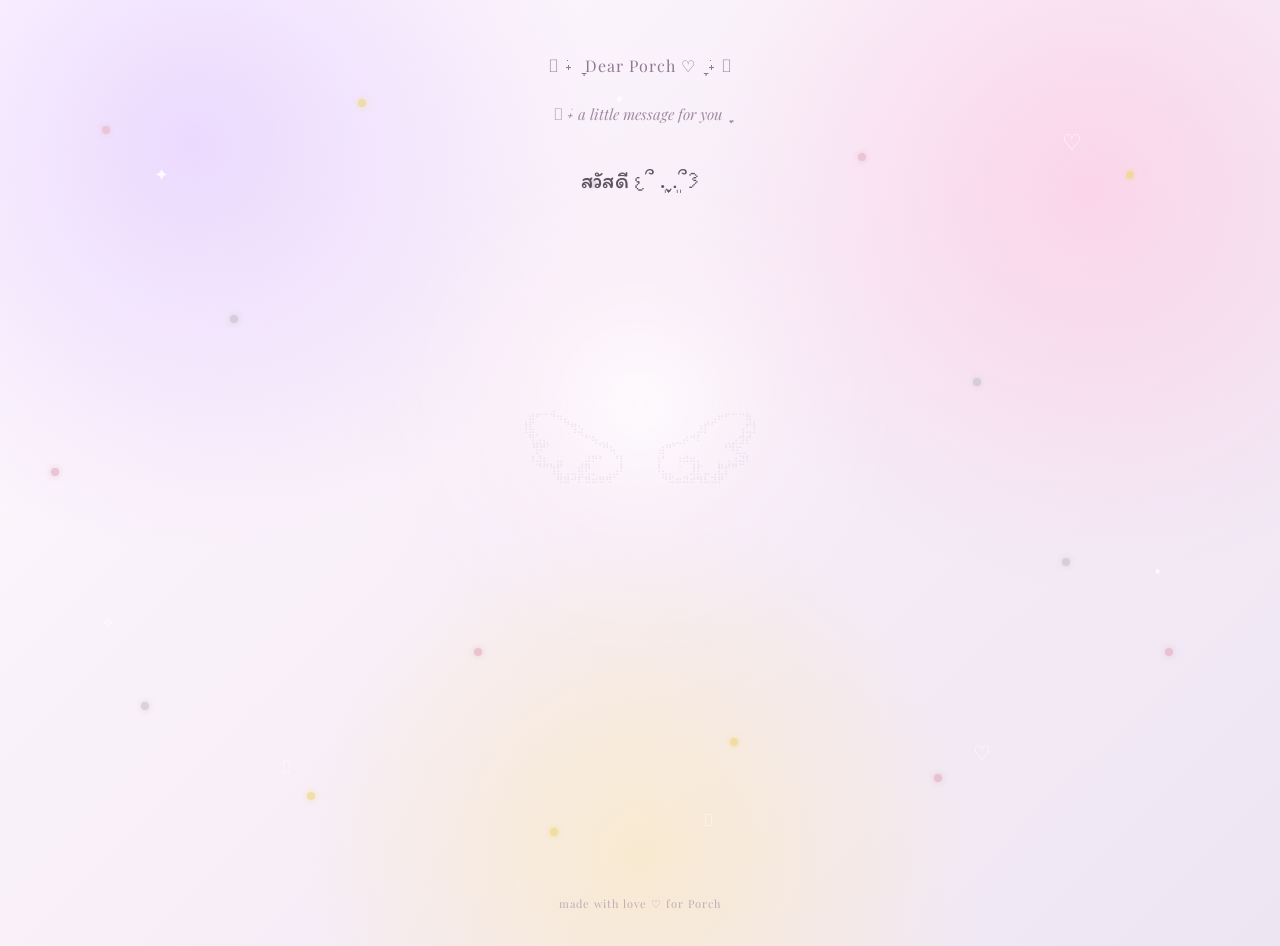
<file: index.html>
<!DOCTYPE html>
<html lang="th">
<head>
    <meta charset="UTF-8">
    <meta
        name="viewport"
        content="width=device-width, initial-scale=1.0"
    >
    <title>
        Dear Porch ✦ Our Memory Book
    </title>
    <!-- =====================================================
         ✦ GOOGLE FONTS
    ====================================================== -->
    <link
        rel="preconnect"
        href="https://fonts.googleapis.com"
    >
    <link
        rel="preconnect"
        href="https://fonts.gstatic.com"
        crossorigin
    >
    <link
        href="https://fonts.googleapis.com/css2?family=Itim&family=Kanit:wght@300;400&family=Playfair+Display:ital,wght@0,400;1,400&display=swap"
        rel="stylesheet"
    >
    <!-- =====================================================
         ✦ MAIN CSS
    ====================================================== -->
    <link
        rel="stylesheet"
        href="style.css"
    >
</head>
<body class="index-page">
    <!-- =====================================================
         ✦ BACKGROUND
    ====================================================== -->
    <div
        class="index-background"
        aria-hidden="true"
    >
        <!-- =================================================
             ✦ SOFT GLOW
        ================================================== -->
        <div class="index-glow"></div>
        <!-- =================================================
             ✦ GLITTER
        ================================================== -->
        <div
            class="index-glitter"
            aria-hidden="true"
        >
            <span></span>
            <span></span>
            <span></span>
            <span></span>
            <span></span>
            <span></span>
            <span></span>
            <span></span>
            <span></span>
            <span></span>
            <span></span>
            <span></span>
            <span></span>
            <span></span>
            <span></span>
            <span></span>
        </div>
        <!-- =================================================
             ✦ SPARKLES
        ================================================== -->
        <div class="index-sparkles">
            <span>✦</span>
            <span>♡</span>
            <span>✧</span>
            <span>⋆</span>
            <span>𓂃</span>
            <span>♡</span>
            <span>✦</span>
            <span>𓂃</span>
        </div>
        <!-- =================================================
             ✦ ASCII WINGS
        ================================================== -->
        <pre
            class="index-ascii-wings"
            aria-hidden="true"
        >
⠀⠀⠀⠀⢀⠀⠀⠀⠀⠀⠀⠀⠀⠀⠀⠀⠀⠀⠀⠀⠀⠀⠀⠀⠀⠀⠀⠀⠀⠀⠀⠀⠀⠀
⢀⣾⠋⠉⠙⠲⣄⠀⠀⠀⠀⠀⠀⠀⠀⠀⠀⠀⠀⠀⠀⠀⠀⠀⠀⠀⢀⣠⠖⠋⠉⠉⢷⡀
⢸⣧⠀⠀⠀⠀⠈⢻⣢⠀⠀⠀⠀⠀⠀⠀⠀⠀⠀⠀⠀⠀⠀⠀⠀⣰⡏⠁⠀⠀⠀⢠⣋⡇
⠀⢻⣡⣄⠀⠀⠀⠀⠈⠓⢦⣀⡀⠀⠀⠀⠀⠀⠀⠀⠀⢀⣀⡴⠚⠇⠀⠀⠀⢀⣠⣺⡞⠀
⠀⢻⠟⠁⠀⠀⠀⠀⠀⠀⠈⠛⢦⠀⠀⠀⠀⠀⠀⣴⠛⠁⠀⠀⠀⠀⠀⠀⠘⠻⣖⡀⠀
⠀⠸⣼⣆⡀⣤⠀⠀⢀⣼⠟⠃⠀⠘⡇⠀⠀⠀⠀⢰⠃⠀⠰⠾⢶⡄⠀⠀⣀⢠⣰⣽⠇⠀
⠀⠀⠈⠉⢹⣏⢀⣀⣾⢟⡀⠀⢀⣠⠇⠀⠀⠀⠀⠸⣄⡀⠈⠀⣸⡏⣀⢀⣟⡏⠉⠀⠀⠀
⠀⠀⠀⠀⠀⠻⠿⠚⠏⠿⠶⠿⠻⠁⠀⠀⠀⠀⠀⠀⠙⠯⠶⠽⠾⠻⠧⠽⠟⠀⠀⠀⠀⠀
        </pre>
    </div>
    <!-- =====================================================
         ✦ MAIN CONTENT
    ====================================================== -->
    <main class="index-main">
        <!-- =================================================
             ✦ LOGO
        ================================================== -->
        <p class="index-logo">
            𓂃 ࣪˖ ִֶָ
            Dear Porch
            ♡
            ִֶָ ࣪˖ 𓂃
        </p>
        <!-- =================================================
             ✦ SMALL TITLE
        ================================================== -->
        <p class="index-small-title">
            𓂃 ࣪˖
            a little message for you
            ִֶָ
        </p>
        <!-- =================================================
             ✦ MESSAGE
        ================================================== -->
        <section
            class="index-message"
            id="indexMessage"
            aria-label="ข้อความต้อนรับ"
        >
            <p class="typing-line"></p>
<p class="typing-line"></p>
<p class="typing-line"></p>
<p class="typing-line"></p>
<p class="typing-line"></p>
<p class="typing-line"></p>
<p class="typing-line"></p>
<p class="typing-line"></p>
<p class="typing-line"></p>

<p class="typing-line"></p>
<p class="typing-line"></p>
<p class="typing-line"></p>
<p class="typing-line"></p>
<p class="typing-line"></p>
<p class="typing-line"></p>
<p class="typing-line"></p>
        </section>
        <!-- =================================================
             ✦ OPEN BOOK BUTTON
        ================================================== -->
        <a
            href="home.html"
            class="index-open"
            id="indexOpen"
        >
            <span>
                𓂃 ࣪˖ ִֶָ
            </span>
            <span>
                เปิดสมุดความทรงจำ
            </span>
            <span>
                ໒꒰՞ ܸ. .ܸ՞꒱ა
            </span>
        </a>
        <!-- =================================================
             ✦ FOOTER
        ================================================== -->
        <p class="index-footer">
            made with love
            ♡
            for Porch
        </p>
    </main>
    <!-- =====================================================
         ✦ JAVASCRIPT
    ====================================================== -->
    <script src="script.js"></script>
</body>
</html>
</file>
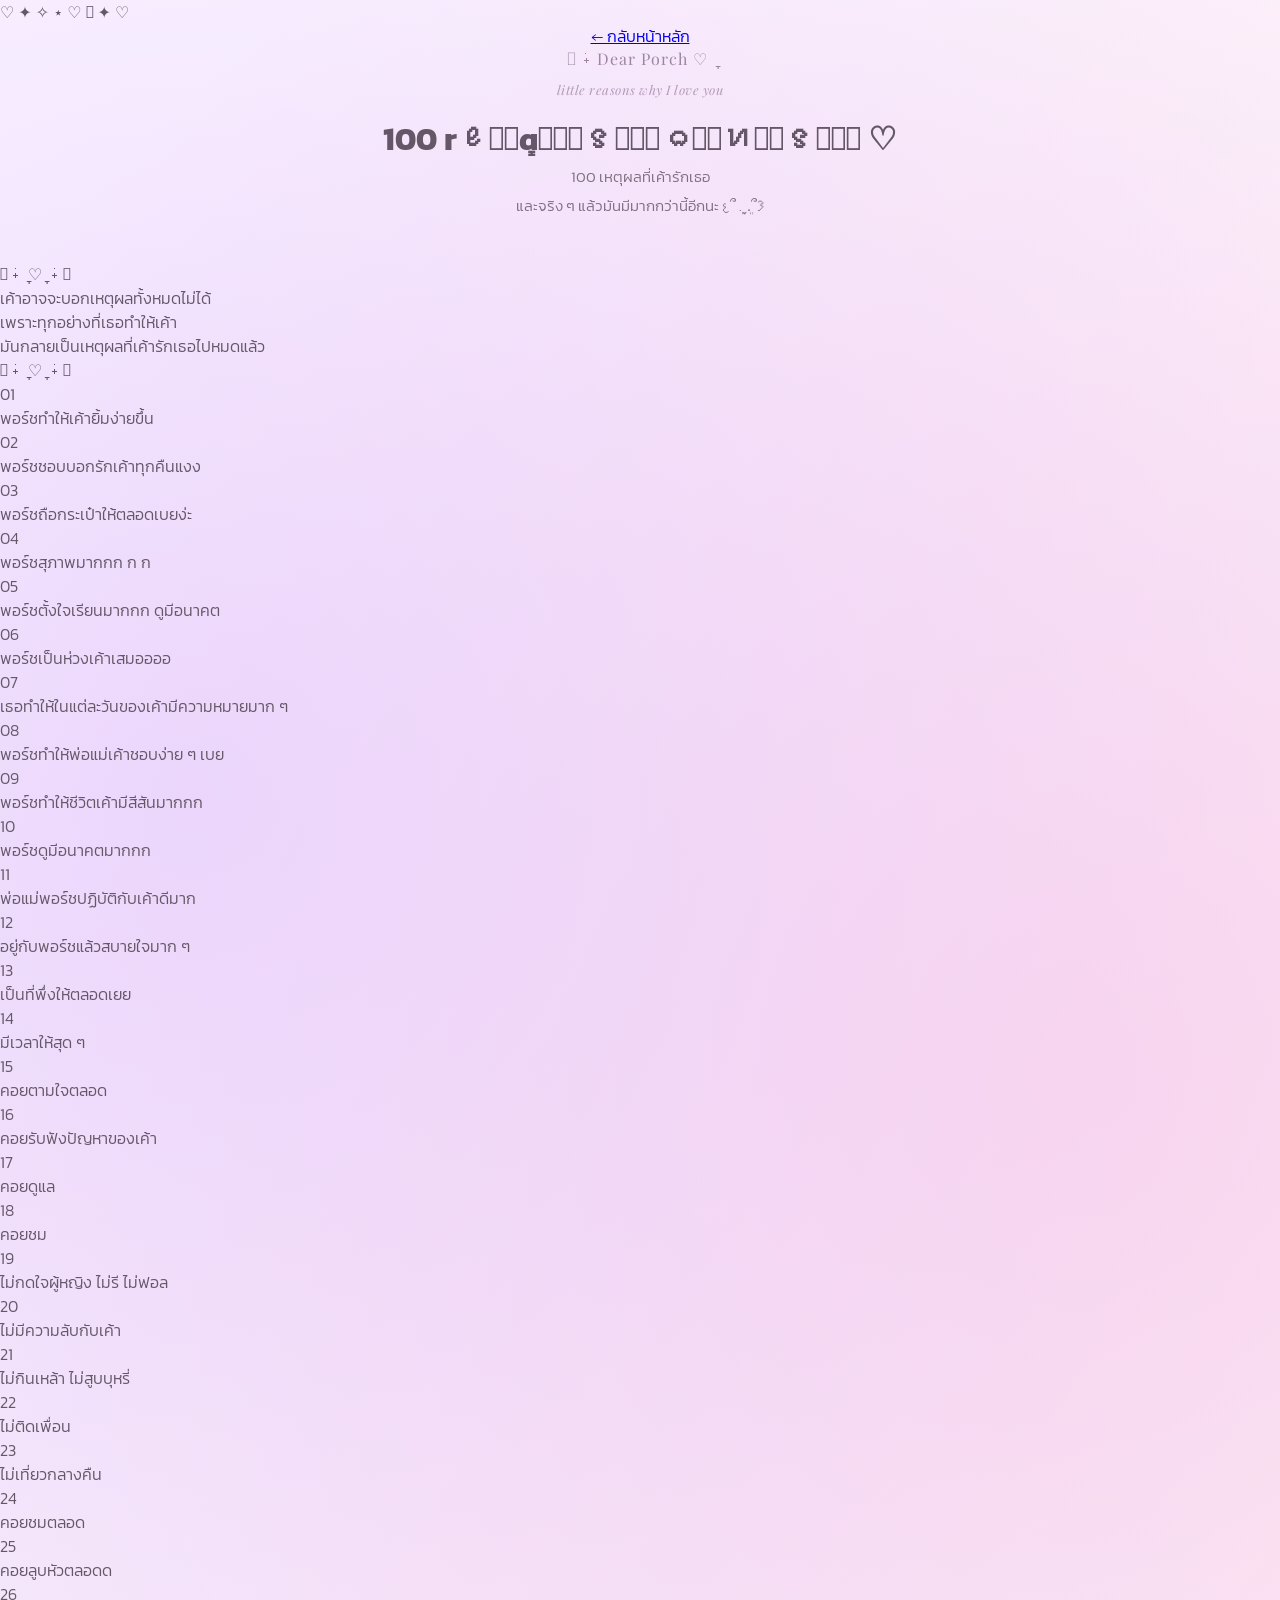
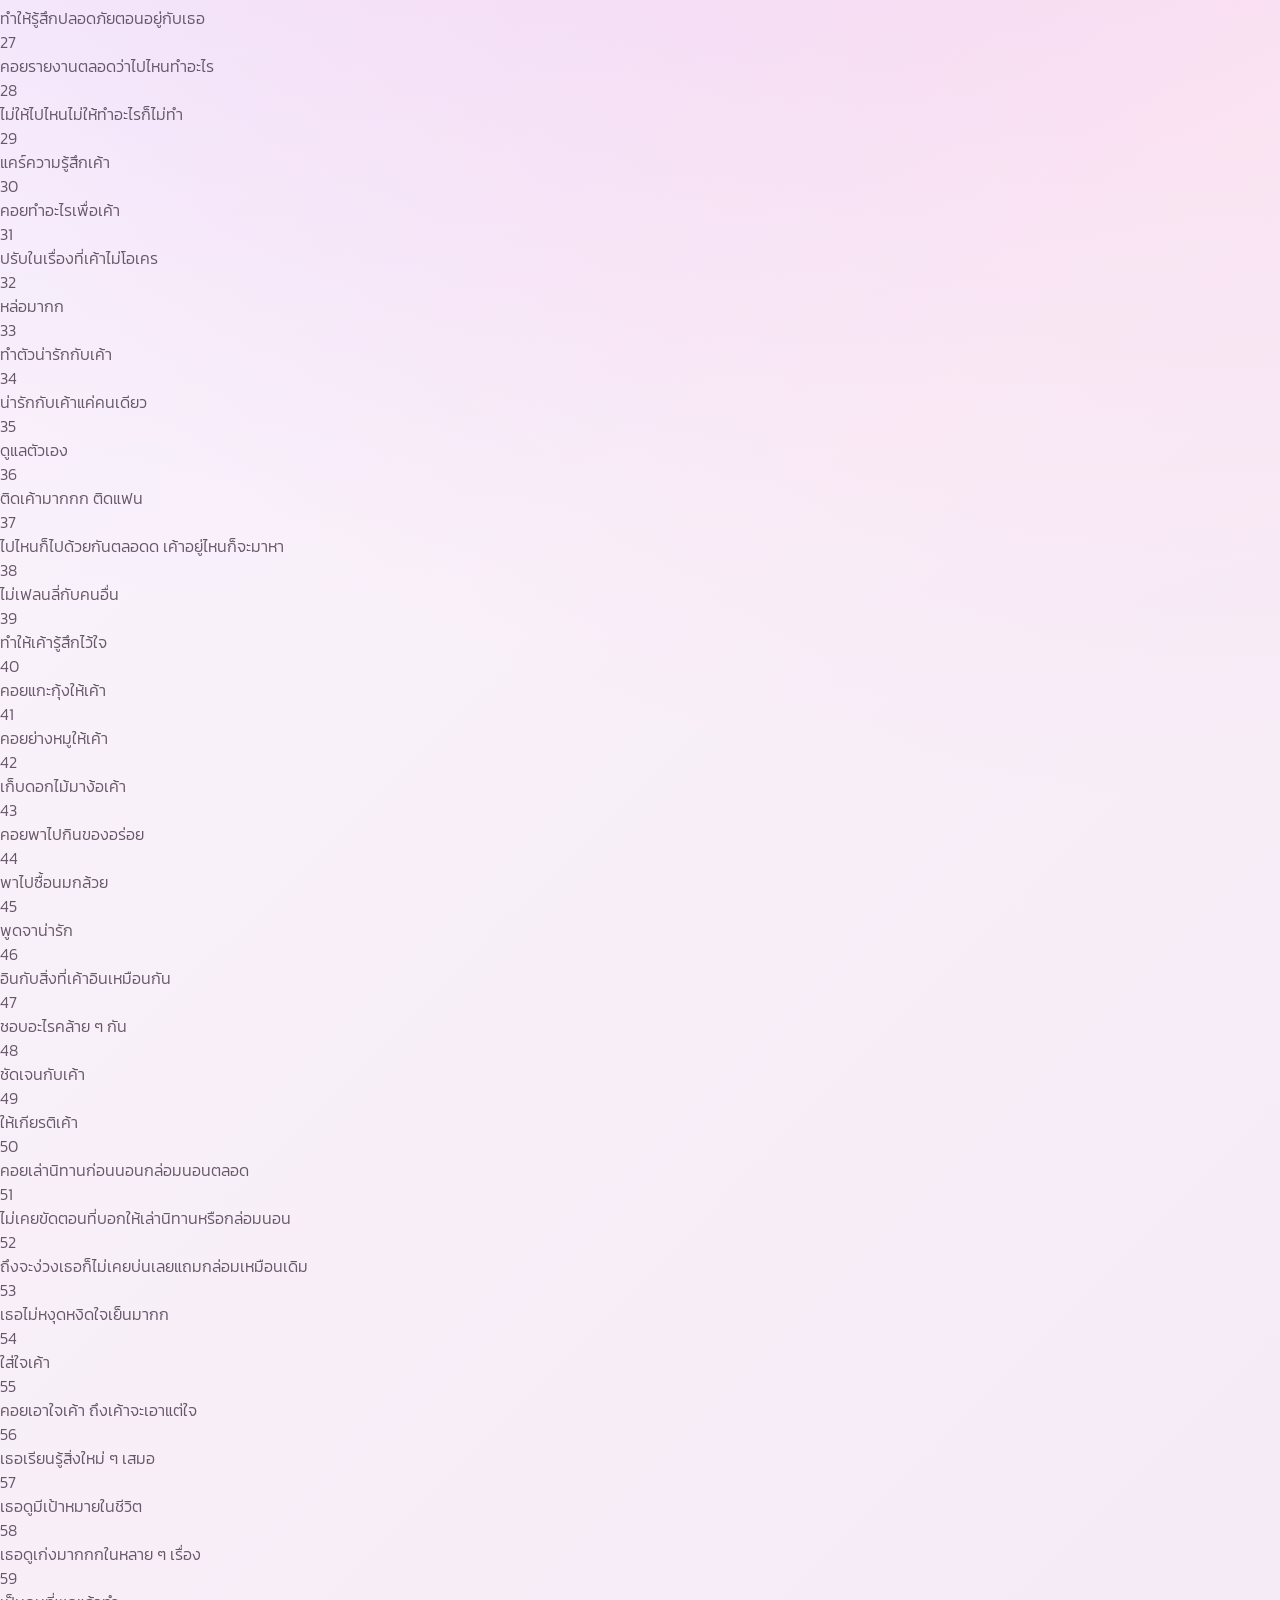
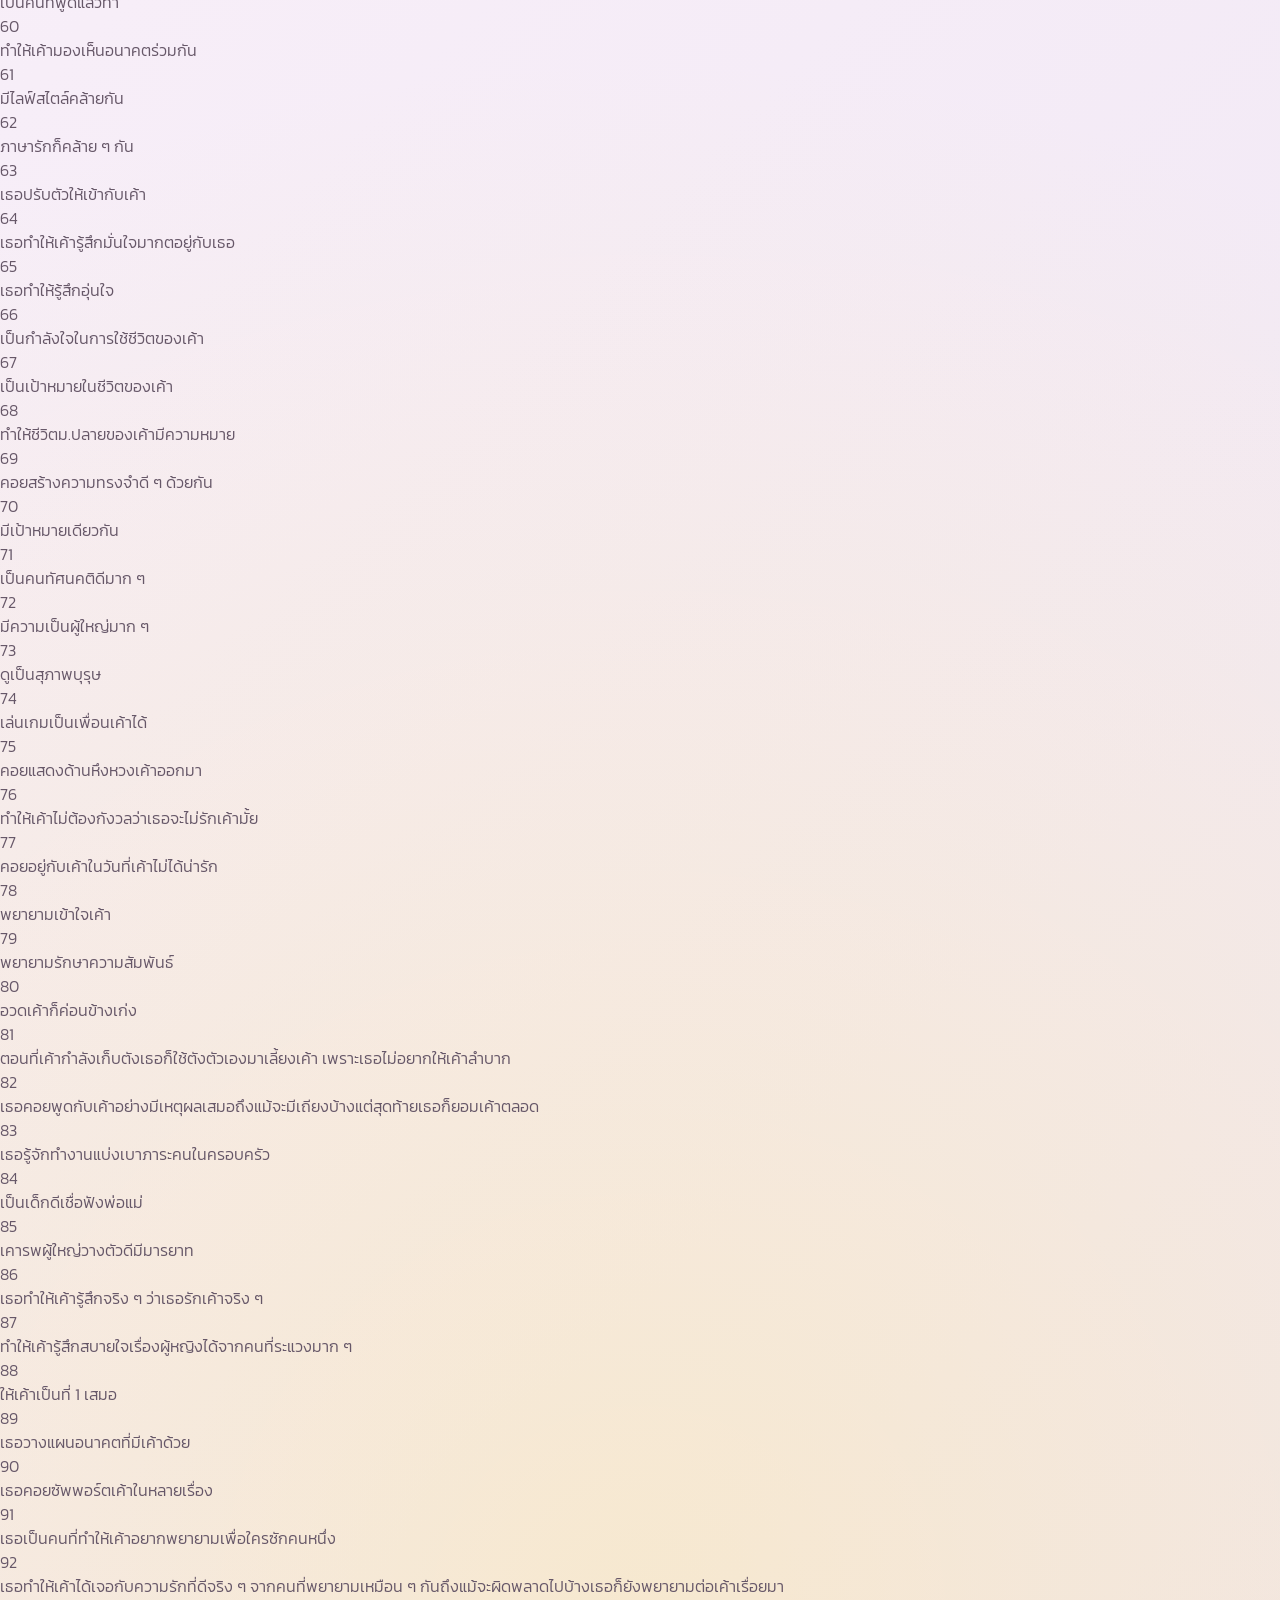
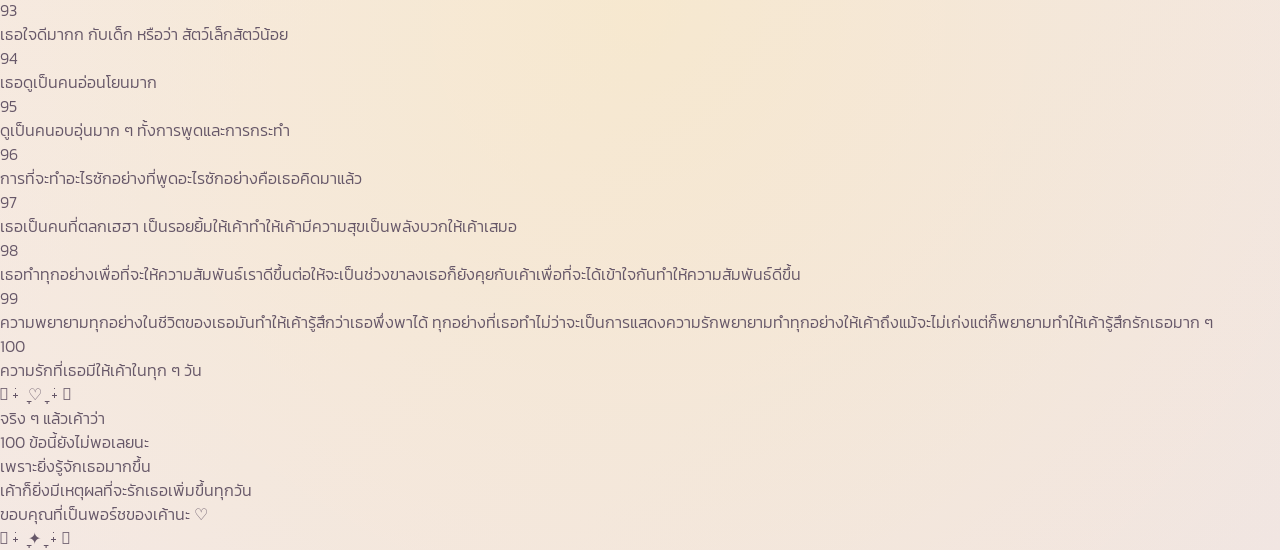
<file: 100-reasons.html>
<!DOCTYPE html>
<html lang="th">

<head>
    <meta charset="UTF-8">
    <meta name="viewport" content="width=device-width, initial-scale=1.0">

    <title>100 Reasons ✦ Dear Porch</title>

    <link rel="preconnect" href="https://fonts.googleapis.com">
    <link rel="preconnect" href="https://fonts.gstatic.com" crossorigin>

    <link
        href="https://fonts.googleapis.com/css2?family=Itim&family=Kanit:wght@300;400;500&family=Playfair+Display:ital,wght@0,400;1,400&display=swap"
        rel="stylesheet"
    >

    <link rel="stylesheet" href="style.css">
</head>

<body class="reasons-page">

    <!-- =====================================================
         ✦ BACKGROUND
    ====================================================== -->

    <div class="home-glitter" aria-hidden="true">
        <span>♡</span>
        <span>✦</span>
        <span>✧</span>
        <span>⋆</span>
        <span>♡</span>
        <span>𓂃</span>
        <span>✦</span>
        <span>♡</span>
    </div>


    <!-- =====================================================
         ✦ HEADER
    ====================================================== -->

    <header class="home-header reasons-header">

        <a href="home.html" class="home-back">
            ← กลับหน้าหลัก
        </a>

        <p class="home-logo">
            𓂃 ࣪˖ Dear Porch ♡ ִֶָ
        </p>

        <p class="home-small">
            little reasons why I love you
        </p>

        <h1>
            100 rꫀׁׅܻɑׁׅ֮꯱ׁׅ֒ᨵׁׅꪀׁׅ꯱ׁׅ֒ ♡
        </h1>

        <p class="home-intro">
            100 เหตุผลที่เค้ารักเธอ
            <br>
            และจริง ๆ แล้วมันมีมากกว่านี้อีกนะ 𐔌՞ ܸ.ˬ.ܸ՞𐦯
        </p>

    </header>


    <!-- =====================================================
         ✦ MAIN
    ====================================================== -->

    <main class="reasons-main">


        <!-- =================================================
             ✦ INTRO
        ================================================== -->

        <div class="reasons-intro">

            <span>
                𓂃 ࣪˖ ִֶָ ♡ ִֶָ ࣪˖ 𓂃
            </span>

            <p>
                เค้าอาจจะบอกเหตุผลทั้งหมดไม่ได้
                <br>
                เพราะทุกอย่างที่เธอทำให้เค้า
                <br>
                มันกลายเป็นเหตุผลที่เค้ารักเธอไปหมดแล้ว
            </p>

            <span>
                𓂃 ࣪˖ ִֶָ ♡ ִֶָ ࣪˖ 𓂃
            </span>

        </div>


        <!-- =================================================
             ✦ 100 REASONS
        ================================================== -->

        <section class="reasons-list" id="reasonsList">

            <article class="reason-card">
                <span>01</span>
                <p>พอร์ชทำให้เค้ายิ้มง่ายขึ้น</p>
            </article>

            <article class="reason-card">
                <span>02</span>
                <p>พอร์ชชอบบอกรักเค้าทุกคืนแงง</p>
            </article>

            <article class="reason-card">
                <span>03</span>
                <p>พอร์ชถือกระเป๋าให้ตลอดเบยง่ะ</p>
            </article>

            <article class="reason-card">
                <span>04</span>
                <p>พอร์ชสุภาพมากกก  ก ก</p>
            </article>

            <article class="reason-card">
                <span>05</span>
                <p>พอร์ชตั้งใจเรียนมากกก ดูมีอนาคต</p>
            </article>

            <article class="reason-card">
                <span>06</span>
                <p>พอร์ชเป็นห่วงเค้าเสมออออ</p>
            </article>

            <article class="reason-card">
                <span>07</span>
                <p>เธอทำให้ในแต่ละวันของเค้ามีความหมายมาก ๆ</p>
            </article>

            <article class="reason-card">
                <span>08</span>
                <p>พอร์ชทำให้พ่อแม่เค้าชอบง่าย ๆ เบย</p>
            </article>

            <article class="reason-card">
                <span>09</span>
                <p>พอร์ชทำให้ชีวิตเค้ามีสีสันมากกก</p>
            </article>

            <article class="reason-card">
                <span>10</span>
                <p>พอร์ชดูมีอนาคตมากกก</p>
            </article>

            <article class="reason-card">
                <span>11</span>
                <p>พ่อแม่พอร์ชปฏิบัติกับเค้าดีมาก</p>
            </article>

            <article class="reason-card">
                <span>12</span>
                <p>อยู่กับพอร์ชแล้วสบายใจมาก ๆ</p>
            </article>

            <article class="reason-card">
                <span>13</span>
                <p>เป็นที่พึ่งให้ตลอดเยย</p>
            </article>

            <article class="reason-card">
                <span>14</span>
                <p>มีเวลาให้สุด ๆ</p>
            </article>

            <article class="reason-card">
                <span>15</span>
                <p>คอยตามใจตลอด</p>
            </article>

            <article class="reason-card">
                <span>16</span>
                <p>คอยรับฟังปัญหาของเค้า</p>
            </article>

            <article class="reason-card">
                <span>17</span>
                <p>คอยดูแล</p>
            </article>

            <article class="reason-card">
                <span>18</span>
                <p>คอยชม</p>
            </article>

            <article class="reason-card">
                <span>19</span>
                <p>ไม่กดใจผู้หญิง ไม่รี ไม่ฟอล</p>
            </article>

            <article class="reason-card">
                <span>20</span>
                <p>ไม่มีความลับกับเค้า</p>
            </article>

            <article class="reason-card">
                <span>21</span>
                <p>ไม่กินเหล้า ไม่สูบบุหรี่</p>
            </article>

            <article class="reason-card">
                <span>22</span>
                <p>ไม่ติดเพื่อน</p>
            </article>

            <article class="reason-card">
                <span>23</span>
                <p>ไม่เที่ยวกลางคืน</p>
            </article>

            <article class="reason-card">
                <span>24</span>
                <p>คอยชมตลอด</p>
            </article>

            <article class="reason-card">
                <span>25</span>
                <p>คอยลูบหัวตลอดด</p>
            </article>

            <article class="reason-card">
                <span>26</span>
                <p>ทำให้รู้สึกปลอดภัยตอนอยู่กับเธอ</p>
            </article>

            <article class="reason-card">
                <span>27</span>
                <p>คอยรายงานตลอดว่าไปไหนทำอะไร</p>
            </article>

            <article class="reason-card">
                <span>28</span>
                <p>ไม่ให้ไปไหนไม่ให้ทำอะไรก็ไม่ทำ</p>
            </article>

            <article class="reason-card">
                <span>29</span>
                <p>แคร์ความรู้สึกเค้า</p>
            </article>

            <article class="reason-card">
                <span>30</span>
                <p>คอยทำอะไรเพื่อเค้า</p>
            </article>

            <article class="reason-card">
                <span>31</span>
                <p>ปรับในเรื่องที่เค้าไม่โอเคร</p>
            </article>

            <article class="reason-card">
                <span>32</span>
                <p>หล่อมากก</p>
            </article>

            <article class="reason-card">
                <span>33</span>
                <p>ทำตัวน่ารักกับเค้า</p>
            </article>

            <article class="reason-card">
                <span>34</span>
                <p>น่ารักกับเค้าแค่คนเดียว</p>
            </article>

            <article class="reason-card">
                <span>35</span>
                <p>ดูแลตัวเอง</p>
            </article>

            <article class="reason-card">
                <span>36</span>
                <p>ติดเค้ามากกก ติดแฟน</p>
            </article>

            <article class="reason-card">
                <span>37</span>
                <p>ไปไหนก็ไปด้วยกันตลอดด เค้าอยู่ไหนก็จะมาหา</p>
            </article>

            <article class="reason-card">
                <span>38</span>
                <p>ไม่เฟลนลี่กับคนอื่น</p>
            </article>

            <article class="reason-card">
                <span>39</span>
                <p>ทำให้เค้ารู้สึกไว้ใจ</p>
            </article>

            <article class="reason-card">
                <span>40</span>
                <p>คอยแกะกุ้งให้เค้า</p>
            </article>

            <article class="reason-card">
                <span>41</span>
                <p>คอยย่างหมูให้เค้า</p>
            </article>

            <article class="reason-card">
                <span>42</span>
                <p>เก็บดอกไม้มาง้อเค้า</p>
            </article>

            <article class="reason-card">
                <span>43</span>
                <p>คอยพาไปกินของอร่อย</p>
            </article>

            <article class="reason-card">
                <span>44</span>
                <p>พาไปซื้อนมกล้วย</p>
            </article>

            <article class="reason-card">
                <span>45</span>
                <p>พูดจาน่ารัก</p>
            </article>

            <article class="reason-card">
                <span>46</span>
                <p>อินกับสิ่งที่เค้าอินเหมือนกัน</p>
            </article>

            <article class="reason-card">
                <span>47</span>
                <p>ชอบอะไรคล้าย ๆ กัน</p>
            </article>

            <article class="reason-card">
                <span>48</span>
                <p>ชัดเจนกับเค้า</p>
            </article>

            <article class="reason-card">
                <span>49</span>
                <p>ให้เกียรติเค้า</p>
            </article>

            <article class="reason-card">
                <span>50</span>
                <p>คอยเล่านิทานก่อนนอนกล่อมนอนตลอด</p>
            </article>

            <article class="reason-card">
                <span>51</span>
                <p>ไม่เคยขัดตอนที่บอกให้เล่านิทานหรือกล่อมนอน</p>
            </article>

            <article class="reason-card">
                <span>52</span>
                <p>ถึงจะง่วงเธอก็ไม่เคยบ่นเลยแถมกล่อมเหมือนเดิม</p>
            </article>

            <article class="reason-card">
                <span>53</span>
                <p>เธอไม่หงุดหงิดใจเย็นมากก</p>
            </article>

            <article class="reason-card">
                <span>54</span>
                <p>ใส่ใจเค้า</p>
            </article>

            <article class="reason-card">
                <span>55</span>
                <p>คอยเอาใจเค้า ถึงเค้าจะเอาแต่ใจ</p>
            </article>

            <article class="reason-card">
                <span>56</span>
                <p>เธอเรียนรู้สิ่งใหม่ ๆ เสมอ</p>
            </article>

            <article class="reason-card">
                <span>57</span>
                <p>เธอดูมีเป้าหมายในชีวิต</p>
            </article>

            <article class="reason-card">
                <span>58</span>
                <p>เธอดูเก่งมากกกในหลาย ๆ เรื่อง</p>
            </article>

            <article class="reason-card">
                <span>59</span>
                <p>เป็นคนที่พูดแล้วทำ</p>
            </article>

            <article class="reason-card">
                <span>60</span>
                <p>ทำให้เค้ามองเห็นอนาคตร่วมกัน</p>
            </article>

            <article class="reason-card">
                <span>61</span>
                <p>มีไลฟ์สไตล์คล้ายกัน</p>
            </article>

            <article class="reason-card">
                <span>62</span>
                <p>ภาษารักก็คล้าย ๆ กัน</p>
            </article>

            <article class="reason-card">
                <span>63</span>
                <p>เธอปรับตัวให้เข้ากับเค้า</p>
            </article>

            <article class="reason-card">
                <span>64</span>
                <p>เธอทำให้เค้ารู้สึกมั่นใจมากตอยู่กับเธอ</p>
            </article>

            <article class="reason-card">
                <span>65</span>
                <p>เธอทำให้รู้สึกอุ่นใจ</p>
            </article>

            <article class="reason-card">
                <span>66</span>
                <p>เป็นกำลังใจในการใช้ชีวิตของเค้า</p>
            </article>

            <article class="reason-card">
                <span>67</span>
                <p>เป็นเป้าหมายในชีวิตของเค้า</p>
            </article>

            <article class="reason-card">
                <span>68</span>
                <p>ทำให้ชีวิตม.ปลายของเค้ามีความหมาย</p>
            </article>

            <article class="reason-card">
                <span>69</span>
                <p>คอยสร้างความทรงจำดี ๆ ด้วยกัน</p>
            </article>

            <article class="reason-card">
                <span>70</span>
                <p>มีเป้าหมายเดียวกัน</p>
            </article>

            <article class="reason-card">
                <span>71</span>
                <p>เป็นคนทัศนคติดีมาก ๆ</p>
            </article>

            <article class="reason-card">
                <span>72</span>
                <p>มีความเป็นผู้ใหญ่มาก ๆ</p>
            </article>

            <article class="reason-card">
                <span>73</span>
                <p>ดูเป็นสุภาพบุรุษ</p>
            </article>

            <article class="reason-card">
                <span>74</span>
                <p>เล่นเกมเป็นเพื่อนเค้าได้</p>
            </article>

            <article class="reason-card">
                <span>75</span>
                <p>คอยแสดงด้านหึงหวงเค้าออกมา</p>
            </article>

            <article class="reason-card">
                <span>76</span>
                <p>ทำให้เค้าไม่ต้องกังวลว่าเธอจะไม่รักเค้ามั้ย</p>
            </article>

            <article class="reason-card">
                <span>77</span>
                <p>คอยอยู่กับเค้าในวันที่เค้าไม่ได้น่ารัก</p>
            </article>

            <article class="reason-card">
                <span>78</span>
                <p>พยายามเข้าใจเค้า</p>
            </article>

            <article class="reason-card">
                <span>79</span>
                <p>พยายามรักษาความสัมพันธ์</p>
            </article>

            <article class="reason-card">
                <span>80</span>
                <p>อวดเค้าก็ค่อนข้างเก่ง</p>
            </article>

            <article class="reason-card">
                <span>81</span>
                <p>ตอนที่เค้ากำลังเก็บตังเธอก็ใช้ตังตัวเองมาเลี้ยงเค้า เพราะเธอไม่อยากให้เค้าลำบาก</p>
            </article>

            <article class="reason-card">
                <span>82</span>
                <p>เธอคอยพูดกับเค้าอย่างมีเหตุผลเสมอถึงแม้จะมีเถียงบ้างแต่สุดท้ายเธอก็ยอมเค้าตลอด</p>
            </article>

            <article class="reason-card">
                <span>83</span>
                <p>เธอรู้จักทำงานแบ่งเบาภาระคนในครอบครัว</p>
            </article>

            <article class="reason-card">
                <span>84</span>
                <p>เป็นเด็กดีเชื่อฟังพ่อแม่</p>
            </article>

            <article class="reason-card">
                <span>85</span>
                <p>เคารพผู้ใหญ่วางตัวดีมีมารยาท</p>
            </article>

            <article class="reason-card">
                <span>86</span>
                <p>เธอทำให้เค้ารู้สึกจริง ๆ ว่าเธอรักเค้าจริง ๆ</p>
            </article>

            <article class="reason-card">
                <span>87</span>
                <p>ทำให้เค้ารู้สึกสบายใจเรื่องผู้หญิงได้จากคนที่ระแวงมาก ๆ</p>
            </article>

            <article class="reason-card">
                <span>88</span>
                <p>ให้เค้าเป็นที่ 1 เสมอ</p>
            </article>

            <article class="reason-card">
                <span>89</span>
                <p>เธอวางแผนอนาคตที่มีเค้าด้วย</p>
            </article>

            <article class="reason-card">
                <span>90</span>
                <p>เธอคอยซัพพอร์ตเค้าในหลายเรื่อง</p>
            </article>

            <article class="reason-card">
                <span>91</span>
                <p>เธอเป็นคนที่ทำให้เค้าอยากพยายามเพื่อใครซักคนหนึ่ง</p>
            </article>

            <article class="reason-card">
                <span>92</span>
                <p>เธอทำให้เค้าได้เจอกับความรักที่ดีจริง ๆ จากคนที่พยายามเหมือน ๆ กันถึงแม้จะผิดพลาดไปบ้างเธอก็ยังพยายามต่อเค้าเรื่อยมา</p>
            </article>

            <article class="reason-card">
                <span>93</span>
                <p>เธอใจดีมากก กับเด็ก หรือว่า สัตว์เล็กสัตว์น้อย</p>
            </article>

            <article class="reason-card">
                <span>94</span>
                <p>เธอดูเป็นคนอ่อนโยนมาก</p>
            </article>

            <article class="reason-card">
                <span>95</span>
                <p>ดูเป็นคนอบอุ่นมาก ๆ ทั้งการพูดและการกระทำ</p>
            </article>

            <article class="reason-card">
                <span>96</span>
                <p>การที่จะทำอะไรซักอย่างที่พูดอะไรซักอย่างคือเธอคิดมาแล้ว</p>
            </article>

            <article class="reason-card">
                <span>97</span>
                <p>เธอเป็นคนที่ตลกเฮฮา เป็นรอยยิ้มให้เค้าทำให้เค้ามีความสุขเป็นพลังบวกให้เค้าเสมอ</p>
            </article>

            <article class="reason-card">
                <span>98</span>
                <p>เธอทำทุกอย่างเพื่อที่จะให้ความสัมพันธ์เราดีขึ้นต่อให้จะเป็นช่วงขาลงเธอก็ยังคุยกับเค้าเพื่อที่จะได้เข้าใจกันทำให้ความสัมพันธ์ดีขึ้น</p>
            </article>

            <article class="reason-card">
                <span>99</span>
                <p>ความพยายามทุกอย่างในชีวิตของเธอมันทำให้เค้ารู้สึกว่าเธอพึ่งพาได้ ทุกอย่างที่เธอทำไม่ว่าจะเป็นการแสดงความรักพยายามทำทุกอย่างให้เค้าถึงแม้จะไม่เก่งแต่ก็พยายามทำให้เค้ารู้สึกรักเธอมาก ๆ</p>
            </article>

            <article class="reason-card">
                <span>100</span>
                <p>ความรักที่เธอมีให้เค้าในทุก ๆ วัน</p>
            </article>

        </section>


        <!-- =====================================================
             ✦ ENDING
        ====================================================== -->

        <section class="reasons-ending">

            <span>
                𓂃 ࣪˖ ִֶָ ♡ ִֶָ ࣪˖ 𓂃
            </span>

            <p>
                จริง ๆ แล้วเค้าว่า
                <br>
                100 ข้อนี้ยังไม่พอเลยนะ
            </p>

            <p>
                เพราะยิ่งรู้จักเธอมากขึ้น
                <br>
                เค้าก็ยิ่งมีเหตุผลที่จะรักเธอเพิ่มขึ้นทุกวัน
            </p>

            <p class="reasons-love">
                ขอบคุณที่เป็นพอร์ชของเค้านะ ♡
            </p>

            <span>
                𓂃 ࣪˖ ִֶָ ✦ ִֶָ ࣪˖ 𓂃
            </span>

        </section>

    </main>


    <!-- =====================================================
         ✦ SCRIPT
    ====================================================== -->

    <script src="script.js"></script>

</body>
</html>
</file>
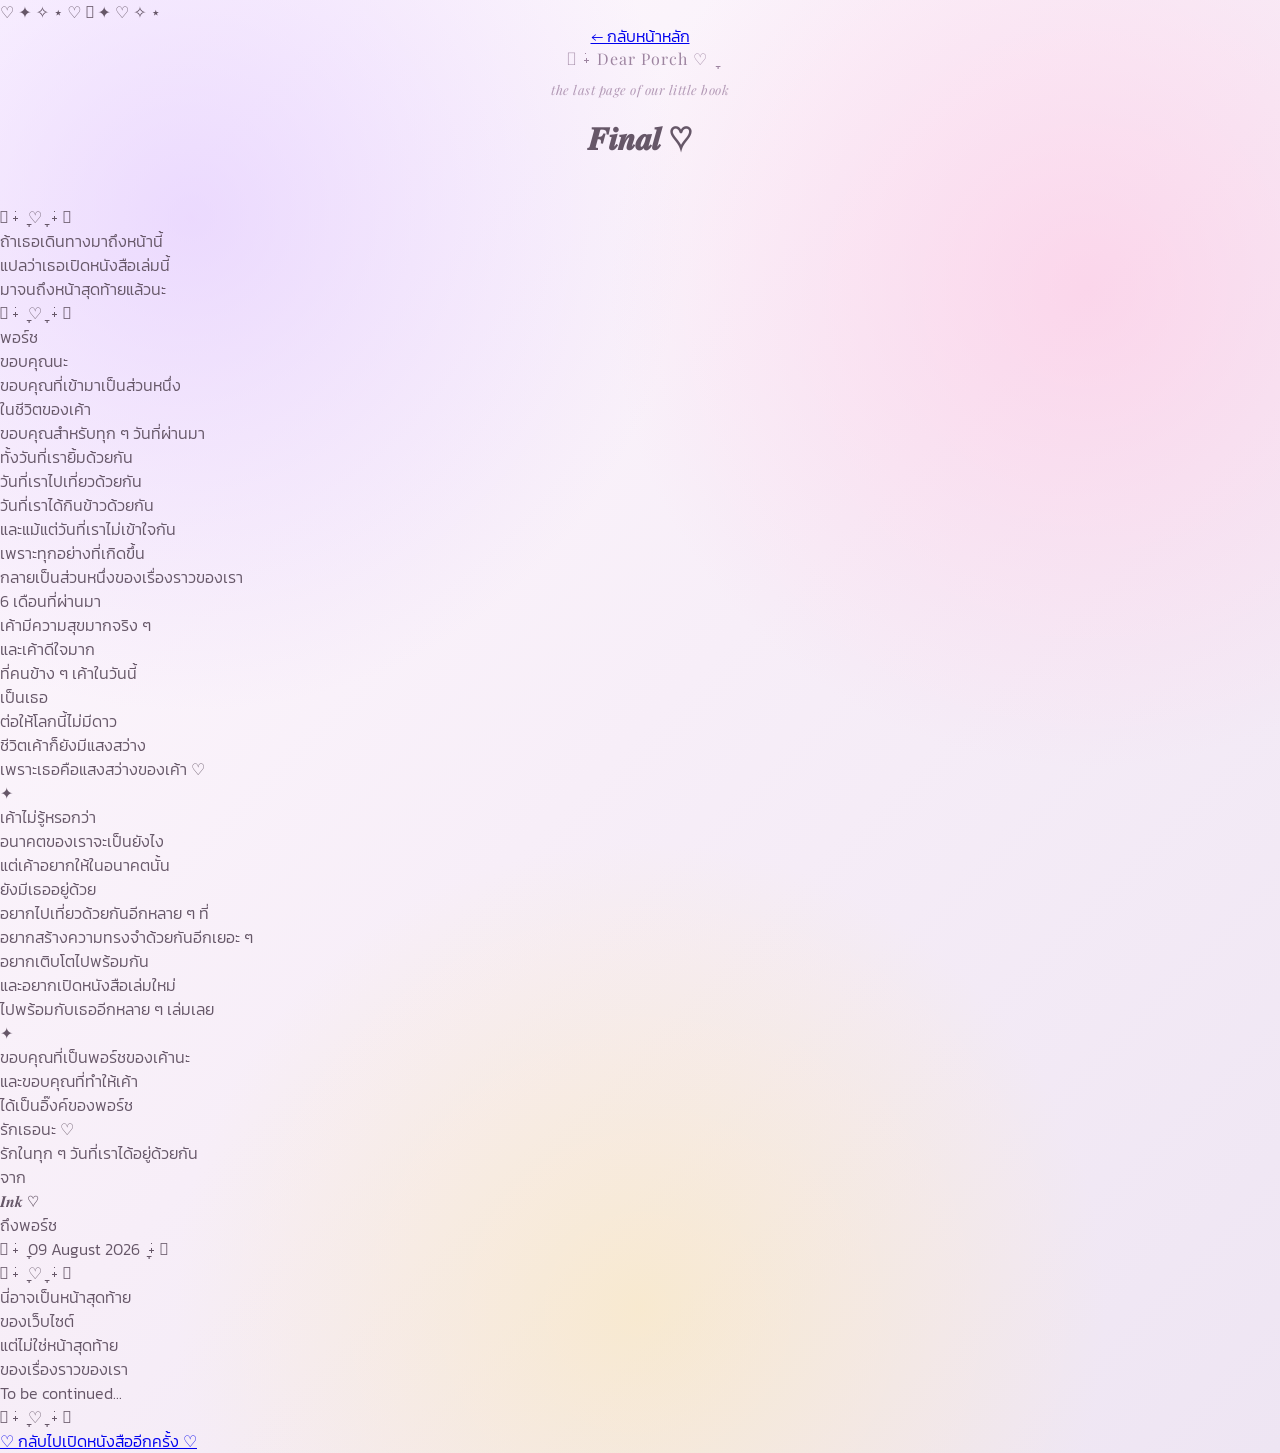
<file: final.html>
<!DOCTYPE html>
<html lang="th">
<head>
    <meta charset="UTF-8">
    <meta name="viewport" content="width=device-width, initial-scale=1.0">
    <title>Final ✦ Dear Porch</title>
    <link rel="preconnect" href="https://fonts.googleapis.com">
    <link rel="preconnect" href="https://fonts.gstatic.com" crossorigin>
    <link
        href="https://fonts.googleapis.com/css2?family=Itim&family=Kanit:wght@300;400;500&family=Playfair+Display:ital,wght@0,400;1,400&display=swap"
        rel="stylesheet"
    >
    <link rel="stylesheet" href="style.css">
</head>
<body class="final-page">
    <!-- =====================================================
         ✦ BACKGROUND
    ====================================================== -->
    <div class="home-glitter" aria-hidden="true">
        <span>♡</span>
        <span>✦</span>
        <span>✧</span>
        <span>⋆</span>
        <span>♡</span>
        <span>𓂃</span>
        <span>✦</span>
        <span>♡</span>
        <span>✧</span>
        <span>⋆</span>
    </div>
    <!-- =====================================================
         ✦ HEADER
    ====================================================== -->
    <header class="home-header final-header">
        <a href="home.html" class="home-back">
            ← กลับหน้าหลัก
        </a>
        <p class="home-logo">
            𓂃 ࣪˖ Dear Porch ♡ ִֶָ
        </p>
        <p class="home-small">
            the last page of our little book
        </p>
        <h1>
            𝑭𝒊𝒏𝒂𝒍 ♡
        </h1>
    </header>
    <!-- =====================================================
         ✦ MAIN
    ====================================================== -->
    <main class="final-main">
        <!-- =================================================
             ✦ OPENING
        ================================================== -->
        <section class="final-opening">
            <span>
                𓂃 ࣪˖ ִֶָ ♡ ִֶָ ࣪˖ 𓂃
            </span>
            <p>
                ถ้าเธอเดินทางมาถึงหน้านี้
            </p>
            <p>
                แปลว่าเธอเปิดหนังสือเล่มนี้
                <br>
                มาจนถึงหน้าสุดท้ายแล้วนะ
            </p>
            <span>
                𓂃 ࣪˖ ִֶָ ♡ ִֶָ ࣪˖ 𓂃
            </span>
        </section>
        <!-- =================================================
             ✦ MAIN MESSAGE
        ================================================== -->
        <section class="final-letter">
            <p>
                พอร์ช
            </p>
            <p>
                ขอบคุณนะ
            </p>
            <p>
                ขอบคุณที่เข้ามาเป็นส่วนหนึ่ง
                <br>
                ในชีวิตของเค้า
            </p>
            <p>
                ขอบคุณสำหรับทุก ๆ วันที่ผ่านมา
                <br>
                ทั้งวันที่เรายิ้มด้วยกัน
                <br>
                วันที่เราไปเที่ยวด้วยกัน
                <br>
                วันที่เราได้กินข้าวด้วยกัน
                <br>
                และแม้แต่วันที่เราไม่เข้าใจกัน
            </p>
            <p>
                เพราะทุกอย่างที่เกิดขึ้น
                <br>
                กลายเป็นส่วนหนึ่งของเรื่องราวของเรา
            </p>
            <p>
                6 เดือนที่ผ่านมา
                <br>
                เค้ามีความสุขมากจริง ๆ
            </p>
            <p>
                และเค้าดีใจมาก
                <br>
                ที่คนข้าง ๆ เค้าในวันนี้
                <br>
                เป็นเธอ
            </p>
        </section>
        <!-- =================================================
             ✦ LIGHT
        ================================================== -->
        <section class="final-light">
            <p>
                ต่อให้โลกนี้ไม่มีดาว
            </p>
            <p class="final-highlight">
                ชีวิตเค้าก็ยังมีแสงสว่าง
            </p>
            <p>
                เพราะเธอคือแสงสว่างของเค้า
                ♡
            </p>
        </section>
        <!-- =================================================
             ✦ FUTURE
        ================================================== -->
        <section class="final-future">
            <span>
                ✦
            </span>
            <p>
                เค้าไม่รู้หรอกว่า
                <br>
                อนาคตของเราจะเป็นยังไง
            </p>
            <p>
                แต่เค้าอยากให้ในอนาคตนั้น
                <br>
                ยังมีเธออยู่ด้วย
            </p>
            <p>
                อยากไปเที่ยวด้วยกันอีกหลาย ๆ ที่
                <br>
                อยากสร้างความทรงจำด้วยกันอีกเยอะ ๆ
                <br>
                อยากเติบโตไปพร้อมกัน
            </p>
            <p>
                และอยากเปิดหนังสือเล่มใหม่
                <br>
                ไปพร้อมกับเธออีกหลาย ๆ เล่มเลย
            </p>
            <span>
                ✦
            </span>
        </section>
        <!-- =================================================
             ✦ LOVE
        ================================================== -->
        <section class="final-love">
            <p>
                ขอบคุณที่เป็นพอร์ชของเค้านะ
            </p>
            <p>
                และขอบคุณที่ทำให้เค้า
                <br>
                ได้เป็นอิ๊งค์ของพอร์ช
            </p>
            <p class="final-big">
                รักเธอนะ ♡
            </p>
            <p>
                รักในทุก ๆ วันที่เราได้อยู่ด้วยกัน
            </p>
        </section>
        <!-- =================================================
             ✦ SIGNATURE
        ================================================== -->
        <section class="final-signature">
            <p>
                จาก
            </p>
            <p class="final-name">
                𝑰𝒏𝒌 ♡
            </p>
            <p>
                ถึงพอร์ช
            </p>
            <p>
                𓂃 ࣪˖ ִֶָ 09 August 2026 ִֶָ ࣪˖ 𓂃
            </p>
        </section>
        <!-- =================================================
             ✦ LAST MESSAGE
        ================================================== -->
        <section class="final-ending">
            <span>
                𓂃 ࣪˖ ִֶָ ♡ ִֶָ ࣪˖ 𓂃
            </span>
            <p>
                นี่อาจเป็นหน้าสุดท้าย
                <br>
                ของเว็บไซต์
            </p>
            <p>
                แต่ไม่ใช่หน้าสุดท้าย
                <br>
                ของเรื่องราวของเรา
            </p>
            <p class="final-ending-love">
                To be continued...
            </p>
            <span>
                𓂃 ࣪˖ ִֶָ ♡ ִֶָ ࣪˖ 𓂃
            </span>
        </section>
        <!-- =================================================
             ✦ BACK HOME
        ================================================== -->
        <div class="final-back">
            <a href="home.html">
                ♡ กลับไปเปิดหนังสืออีกครั้ง ♡
            </a>
        </div>
    </main>
    <!-- =====================================================
         ✦ SCRIPT
    ====================================================== -->
    <script>
        document.addEventListener(
            "DOMContentLoaded",
            () => {
                document.body.style.opacity = "0";
                requestAnimationFrame(() => {
                    document.body.style.transition =
                        "opacity 0.8s ease";
                    document.body.style.opacity =
                        "1";
                });
                const elements =
                    document.querySelectorAll(
                        ".final-header, .final-opening, .final-letter, .final-light, .final-future, .final-love, .final-signature, .final-ending, .final-back"
                    );
                elements.forEach(
                    (element, index) => {
                        setTimeout(
                            () => {
                                element.classList.add(
                                    "home-show"
                                );
                            },
                            150 + index * 180
                        );
                    }
                );
            }
        );
        /* =====================================================
           ✦ PAGE TRANSITION
        ====================================================== */
        document.addEventListener(
            "click",
            (event) => {
                const link =
                    event.target.closest("a");
                if (!link) {
                    return;
                }
                const href =
                    link.getAttribute("href");
                if (
                    !href ||
                    href.startsWith("#") ||
                    href.startsWith("http") ||
                    href.startsWith("mailto:")
                ) {
                    return;
                }
                event.preventDefault();
                document.body.classList.add(
                    "page-leaving"
                );
                setTimeout(
                    () => {
                        window.location.href =
                            href;
                    },
                    450
                );
            }
        );
    </script>
</body>
</html>
</file>
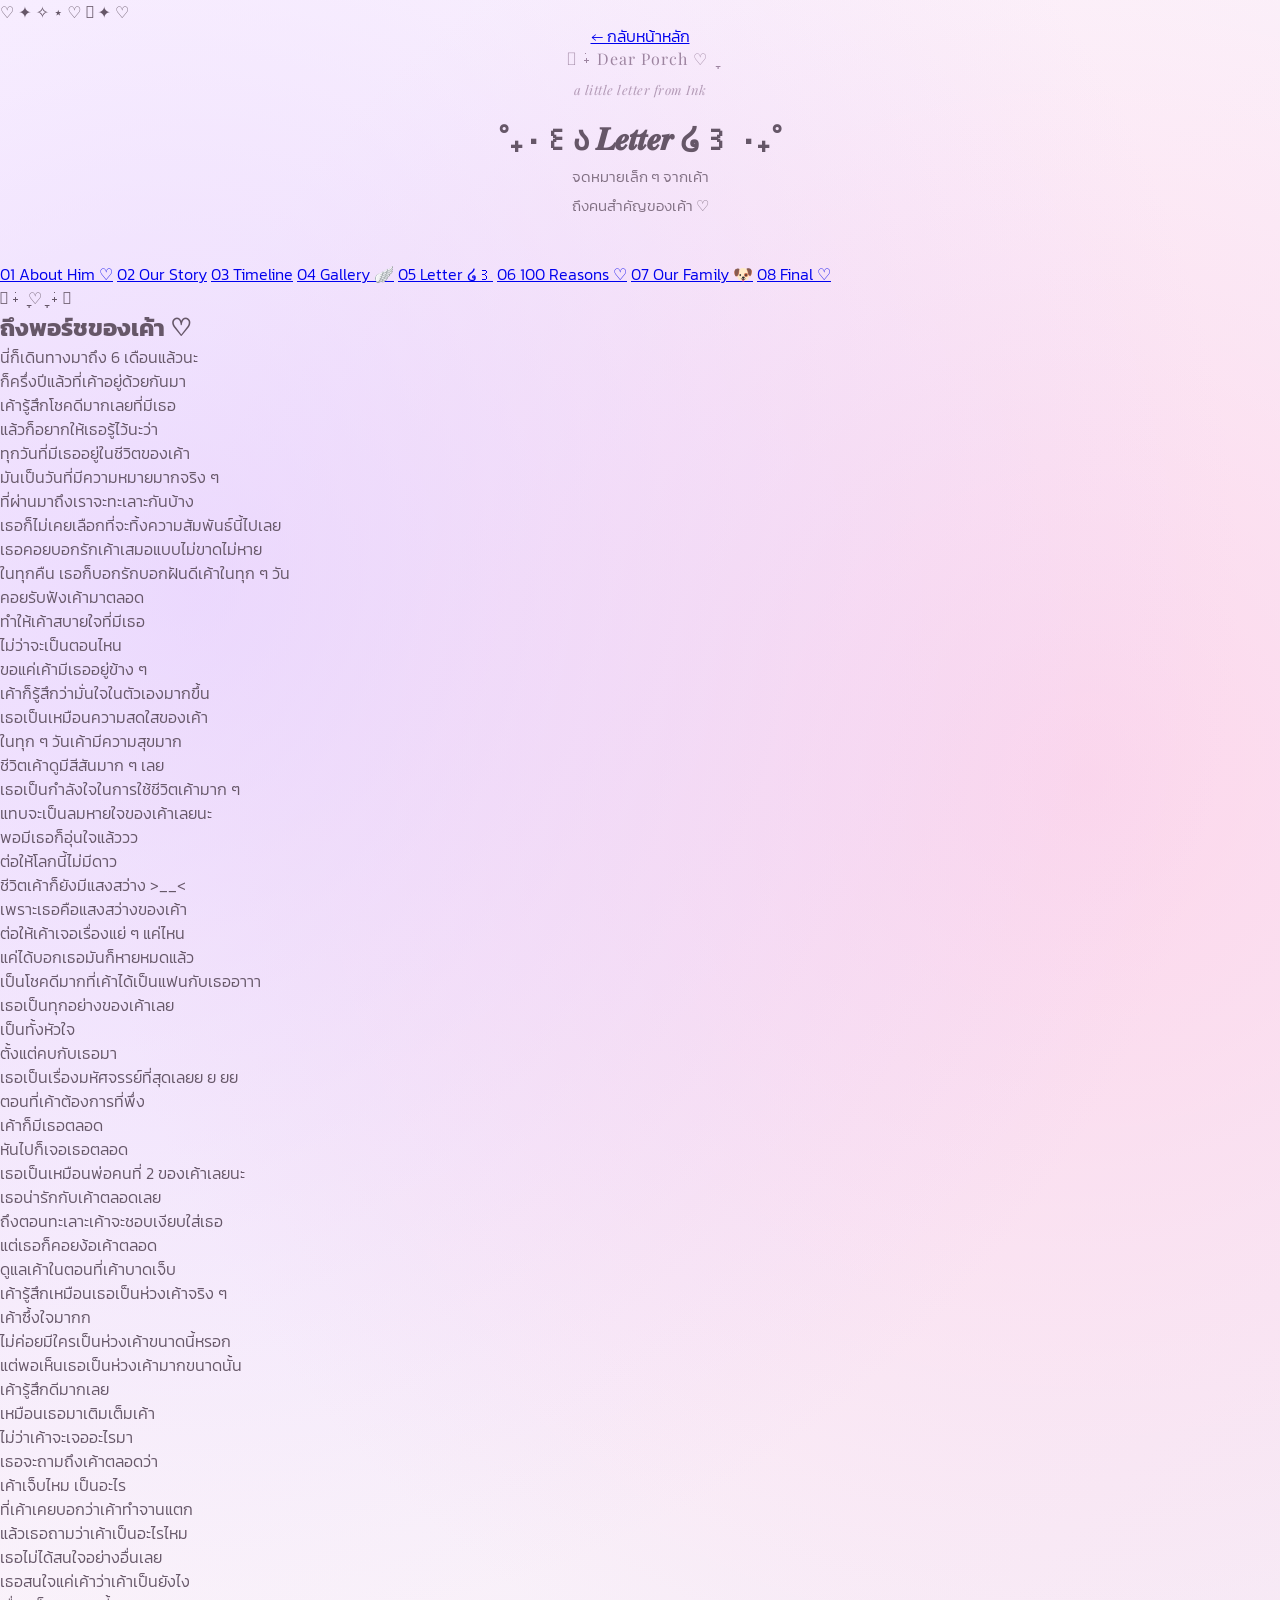
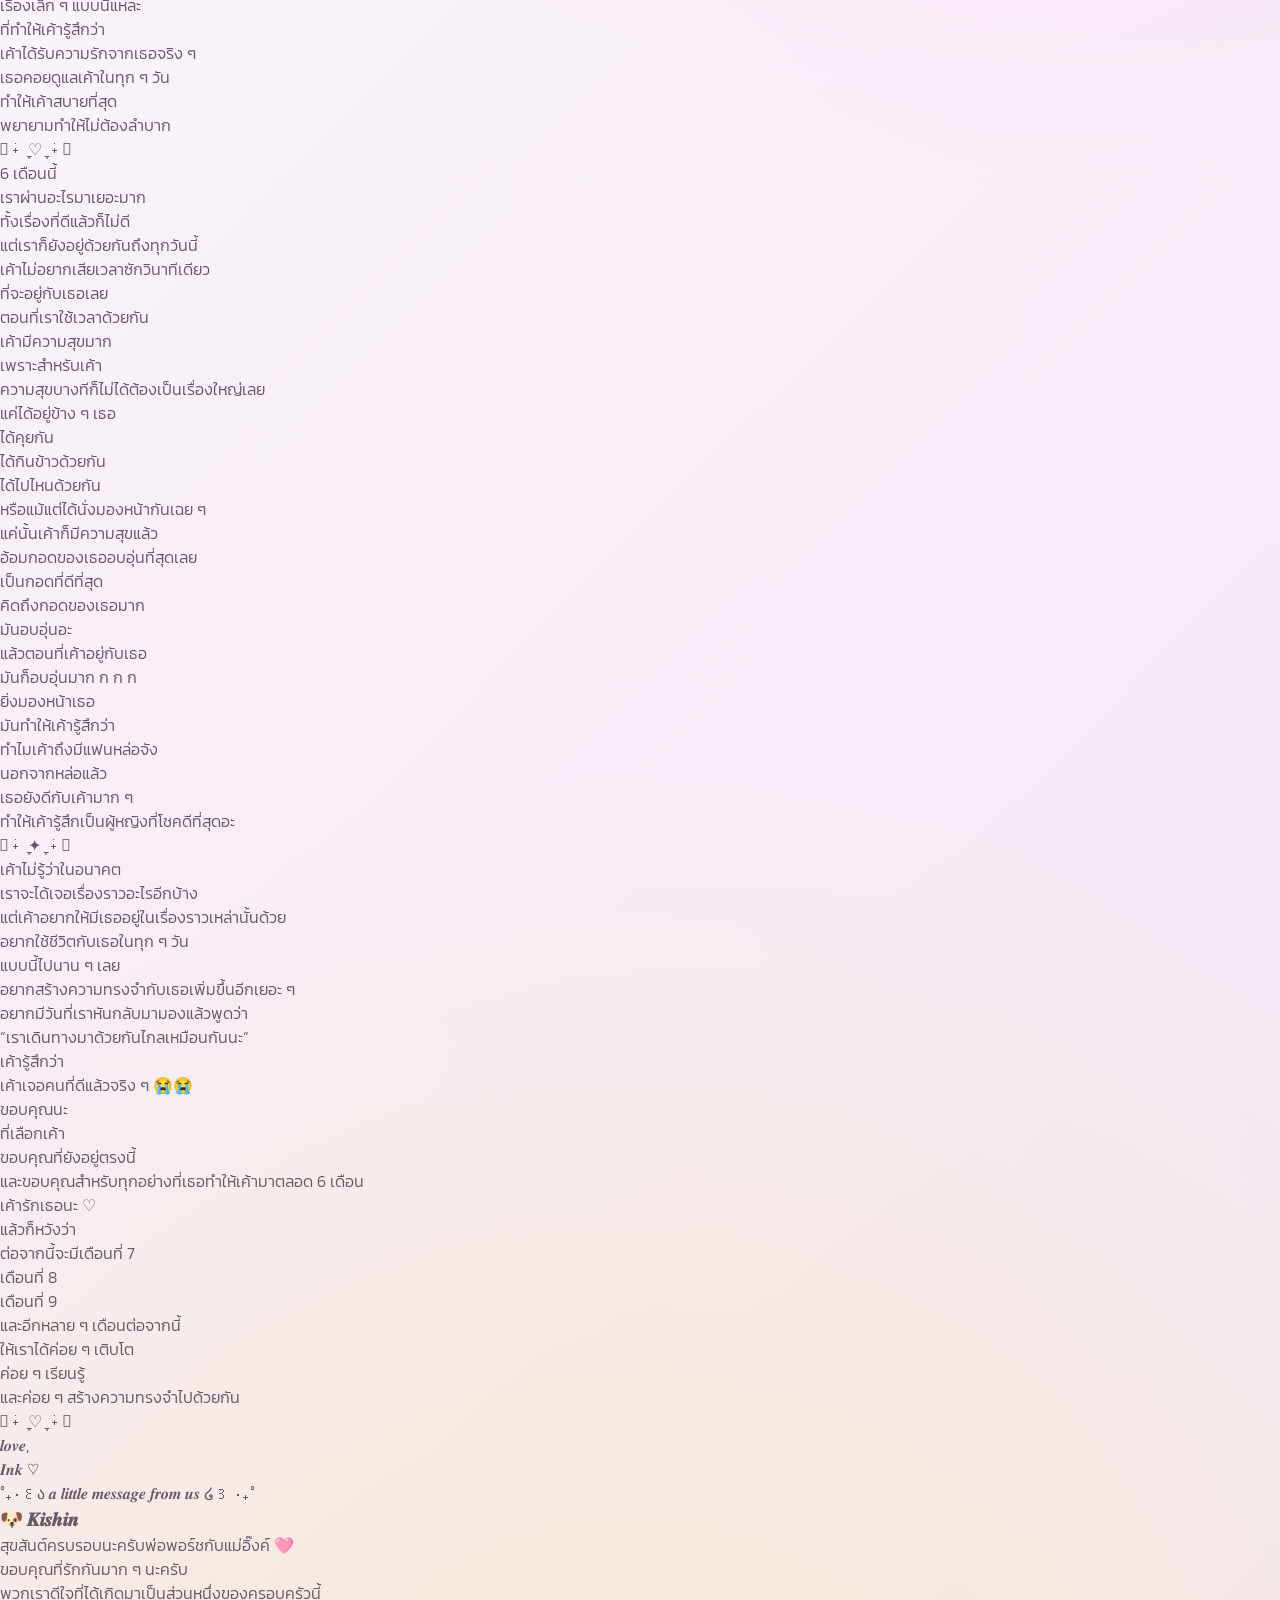
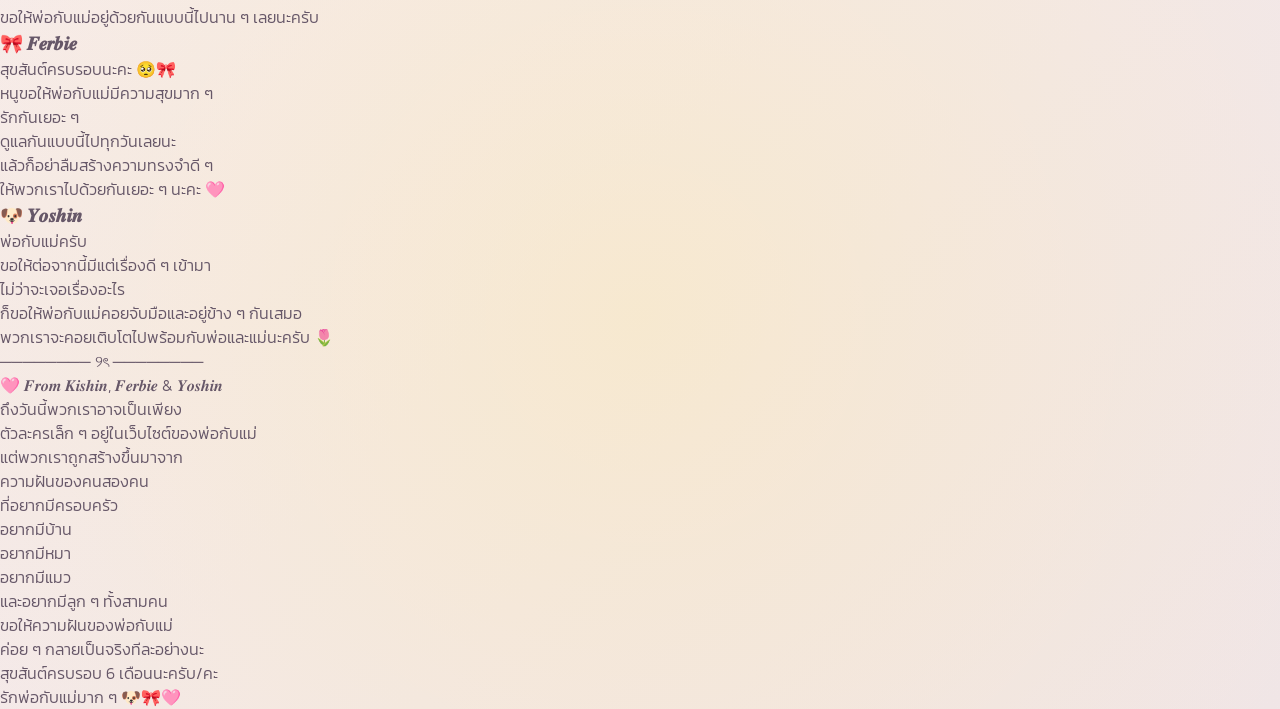
<file: letter.html>
<!DOCTYPE html>
<html lang="th">
<head>
    <meta charset="UTF-8">
    <meta name="viewport" content="width=device-width, initial-scale=1.0">
    <title>Letter ✦ Dear Porch</title>
    <!-- Google Fonts -->
    <link rel="preconnect" href="https://fonts.googleapis.com">
    <link rel="preconnect" href="https://fonts.gstatic.com" crossorigin>
    <link
        href="https://fonts.googleapis.com/css2?family=Itim&family=Kanit:wght@300;400;500&family=Playfair+Display:ital,wght@0,400;0,500;1,400&display=swap"
        rel="stylesheet"
    >
    <link rel="stylesheet" href="style.css">
</head>
<body class="letter-page">
    <!-- =====================================================
         ✦ SOFT BACKGROUND
    ====================================================== -->
    <div class="home-glitter" aria-hidden="true">
        <span>♡</span>
        <span>✦</span>
        <span>✧</span>
        <span>⋆</span>
        <span>♡</span>
        <span>𓂃</span>
        <span>✦</span>
        <span>♡</span>
    </div>
    <!-- =====================================================
         ✦ HEADER
    ====================================================== -->
    <header class="home-header letter-header">
        <a href="home.html" class="home-back">
            ← กลับหน้าหลัก
        </a>
        <p class="home-logo">
            𓂃 ࣪˖ Dear Porch ♡ ִֶָ
        </p>
        <p class="home-small">
            a little letter from Ink
        </p>
        <h1>
            ˚₊‧꒰ა 𝑳𝒆𝒕𝒕𝒆𝒓 ໒꒱ ‧₊˚
        </h1>
        <p class="home-intro">
            จดหมายเล็ก ๆ จากเค้า
            <br>
            ถึงคนสำคัญของเค้า ♡
        </p>
    </header>
         <nav class="shared-menu">
    <a href="about.html">01 About Him ♡</a>
    <a href="story.html">02 Our Story</a>
    <a href="timeline.html">03 Timeline</a>
    <a href="memories.html">04 Gallery 🪽</a>
    <a href="letter.html">05 Letter ໒꒱</a>
    <a href="100-reasons.html">06 100 Reasons ♡</a>
    <a href="family.html">07 Our Family 🐶</a>
    <a href="final.html">08 Final ♡</a>
</nav>
    <!-- =====================================================
         ✦ LETTER
    ====================================================== -->
    <main class="letter-main">
        <article class="letter-paper">
            <div class="letter-decoration">
                𓂃 ࣪˖ ִֶָ ♡ ִֶָ ࣪˖ 𓂃
            </div>
            <h2>
                ถึงพอร์ชของเค้า ♡
            </h2>
            <div class="letter-content">
                <p>
                    นี่ก็เดินทางมาถึง 6 เดือนแล้วนะ
                    <br>
                    ก็ครึ่งปีแล้วที่เค้าอยู่ด้วยกันมา
                </p>
                <p>
                    เค้ารู้สึกโชคดีมากเลยที่มีเธอ
                    <br>
                    แล้วก็อยากให้เธอรู้ไว้นะว่า
                    <br>
                    ทุกวันที่มีเธออยู่ในชีวิตของเค้า
                    <br>
                    มันเป็นวันที่มีความหมายมากจริง ๆ
                </p>
                <p>
                    ที่ผ่านมาถึงเราจะทะเลาะกันบ้าง
                    <br>
                    เธอก็ไม่เคยเลือกที่จะทิ้งความสัมพันธ์นี้ไปเลย
                </p>
                <p>
                    เธอคอยบอกรักเค้าเสมอแบบไม่ขาดไม่หาย
                    <br>
                    ในทุกคืน เธอก็บอกรักบอกฝันดีเค้าในทุก ๆ วัน
                </p>
                <p>
                    คอยรับฟังเค้ามาตลอด
                    <br>
                    ทำให้เค้าสบายใจที่มีเธอ
                </p>
                <p>
                    ไม่ว่าจะเป็นตอนไหน
                    <br>
                    ขอแค่เค้ามีเธออยู่ข้าง ๆ
                    <br>
                    เค้าก็รู้สึกว่ามั่นใจในตัวเองมากขึ้น
                </p>
                <p>
                    เธอเป็นเหมือนความสดใสของเค้า
                    <br>
                    ในทุก ๆ วันเค้ามีความสุขมาก
                    <br>
                    ชีวิตเค้าดูมีสีสันมาก ๆ เลย
                </p>
                <p>
                    เธอเป็นกำลังใจในการใช้ชีวิตเค้ามาก ๆ
                    <br>
                    แทบจะเป็นลมหายใจของเค้าเลยนะ
                </p>
                <p>
                    พอมีเธอก็อุ่นใจแล้ววว
                </p>
                <p>
                    ต่อให้โลกนี้ไม่มีดาว
                    <br>
                    ชีวิตเค้าก็ยังมีแสงสว่าง &gt;__&lt;
                </p>
                <p>
                    เพราะเธอคือแสงสว่างของเค้า
                </p>
                <p>
                    ต่อให้เค้าเจอเรื่องแย่ ๆ แค่ไหน
                    <br>
                    แค่ได้บอกเธอมันก็หายหมดแล้ว
                </p>
                <p>
                    เป็นโชคดีมากที่เค้าได้เป็นแฟนกับเธออาาา
                </p>
                <p>
                    เธอเป็นทุกอย่างของเค้าเลย
                    <br>
                    เป็นทั้งหัวใจ
                </p>
                <p>
                    ตั้งแต่คบกับเธอมา
                    <br>
                    เธอเป็นเรื่องมหัศจรรย์ที่สุดเลยย ย ยย
                </p>
                <p>
                    ตอนที่เค้าต้องการที่พึ่ง
                    <br>
                    เค้าก็มีเธอตลอด
                </p>
                <p>
                    หันไปก็เจอเธอตลอด
                </p>
                <p>
                    เธอเป็นเหมือนพ่อคนที่ 2 ของเค้าเลยนะ
                </p>
                <p>
                    เธอน่ารักกับเค้าตลอดเลย
                    <br>
                    ถึงตอนทะเลาะเค้าจะชอบเงียบใส่เธอ
                    <br>
                    แต่เธอก็คอยง้อเค้าตลอด
                </p>
                <p>
                    ดูแลเค้าในตอนที่เค้าบาดเจ็บ
                    <br>
                    เค้ารู้สึกเหมือนเธอเป็นห่วงเค้าจริง ๆ
                </p>
                <p>
                    เค้าซึ้งใจมากก
                    <br>
                    ไม่ค่อยมีใครเป็นห่วงเค้าขนาดนี้หรอก
                </p>
                <p>
                    แต่พอเห็นเธอเป็นห่วงเค้ามากขนาดนั้น
                    <br>
                    เค้ารู้สึกดีมากเลย
                </p>
                <p>
                    เหมือนเธอมาเติมเต็มเค้า
                </p>
                <p>
                    ไม่ว่าเค้าจะเจออะไรมา
                    <br>
                    เธอจะถามถึงเค้าตลอดว่า
                    <br>
                    เค้าเจ็บไหม เป็นอะไร
                </p>
                <p>
                    ที่เค้าเคยบอกว่าเค้าทำจานแตก
                    <br>
                    แล้วเธอถามว่าเค้าเป็นอะไรไหม
                </p>
                <p>
                    เธอไม่ได้สนใจอย่างอื่นเลย
                    <br>
                    เธอสนใจแค่เค้าว่าเค้าเป็นยังไง
                </p>
                <p>
                    เรื่องเล็ก ๆ แบบนี้แหละ
                    <br>
                    ที่ทำให้เค้ารู้สึกว่า
                    <br>
                    เค้าได้รับความรักจากเธอจริง ๆ
                </p>
                <p>
                    เธอคอยดูแลเค้าในทุก ๆ วัน
                    <br>
                    ทำให้เค้าสบายที่สุด
                    <br>
                    พยายามทำให้ไม่ต้องลำบาก
                </p>
                <div class="letter-divider">
                    𓂃 ࣪˖ ִֶָ ♡ ִֶָ ࣪˖ 𓂃
                </div>
                <p>
                    6 เดือนนี้
                    <br>
                    เราผ่านอะไรมาเยอะมาก
                    <br>
                    ทั้งเรื่องที่ดีแล้วก็ไม่ดี
                </p>
                <p>
                    แต่เราก็ยังอยู่ด้วยกันถึงทุกวันนี้
                </p>
                <p>
                    เค้าไม่อยากเสียเวลาซักวินาทีเดียว
                    <br>
                    ที่จะอยู่กับเธอเลย
                </p>
                <p>
                    ตอนที่เราใช้เวลาด้วยกัน
                    <br>
                    เค้ามีความสุขมาก
                </p>
                <p>
                    เพราะสำหรับเค้า
                    <br>
                    ความสุขบางทีก็ไม่ได้ต้องเป็นเรื่องใหญ่เลย
                </p>
                <p>
                    แค่ได้อยู่ข้าง ๆ เธอ
                    <br>
                    ได้คุยกัน
                    <br>
                    ได้กินข้าวด้วยกัน
                    <br>
                    ได้ไปไหนด้วยกัน
                    <br>
                    หรือแม้แต่ได้นั่งมองหน้ากันเฉย ๆ
                </p>
                <p>
                    แค่นั้นเค้าก็มีความสุขแล้ว
                </p>
                <p>
                    อ้อมกอดของเธออบอุ่นที่สุดเลย
                    <br>
                    เป็นกอดที่ดีที่สุด
                </p>
                <p>
                    คิดถึงกอดของเธอมาก
                    <br>
                    มันอบอุ่นอะ
                </p>
                <p>
                    แล้วตอนที่เค้าอยู่กับเธอ
                    <br>
                    มันก็อบอุ่นมาก ก ก ก
                </p>
                <p>
                    ยิ่งมองหน้าเธอ
                    <br>
                    มันทำให้เค้ารู้สึกว่า
                </p>
                <p>
                    ทำไมเค้าถึงมีแฟนหล่อจัง
                </p>
                <p>
                    นอกจากหล่อแล้ว
                    <br>
                    เธอยังดีกับเค้ามาก ๆ
                </p>
                <p>
                    ทำให้เค้ารู้สึกเป็นผู้หญิงที่โชคดีที่สุดอะ
                </p>
                <div class="letter-divider">
                    𓂃 ࣪˖ ִֶָ ✦ ִֶָ ࣪˖ 𓂃
                </div>
                <p>
                    เค้าไม่รู้ว่าในอนาคต
                    <br>
                    เราจะได้เจอเรื่องราวอะไรอีกบ้าง
                </p>
                <p>
                    แต่เค้าอยากให้มีเธออยู่ในเรื่องราวเหล่านั้นด้วย
                </p>
                <p>
                    อยากใช้ชีวิตกับเธอในทุก ๆ วัน
                    <br>
                    แบบนี้ไปนาน ๆ เลย
                </p>
                <p>
                    อยากสร้างความทรงจำกับเธอเพิ่มขึ้นอีกเยอะ ๆ
                    <br>
                    อยากมีวันที่เราหันกลับมามองแล้วพูดว่า
                    <br>
                    “เราเดินทางมาด้วยกันไกลเหมือนกันนะ”
                </p>
                <p>
                    เค้ารู้สึกว่า
                    <br>
                    เค้าเจอคนที่ดีแล้วจริง ๆ 😭😭
                </p>
                <p>
                    ขอบคุณนะ
                    <br>
                    ที่เลือกเค้า
                    <br>
                    ขอบคุณที่ยังอยู่ตรงนี้
                    <br>
                    และขอบคุณสำหรับทุกอย่างที่เธอทำให้เค้ามาตลอด 6 เดือน
                </p>
                <p class="letter-love">
                    เค้ารักเธอนะ ♡
                </p>
                <p>
                    แล้วก็หวังว่า
                    <br>
                    ต่อจากนี้จะมีเดือนที่ 7
                    <br>
                    เดือนที่ 8
                    <br>
                    เดือนที่ 9
                    <br>
                    และอีกหลาย ๆ เดือนต่อจากนี้
                </p>
                <p>
                    ให้เราได้ค่อย ๆ เติบโต
                    <br>
                    ค่อย ๆ เรียนรู้
                    <br>
                    และค่อย ๆ สร้างความทรงจำไปด้วยกัน
                </p>
            </div>
            <div class="letter-signature">
                <p>
                    𓂃 ࣪˖ ִֶָ ♡ ִֶָ ࣪˖ 𓂃
                </p>
                <p>
                    𝒍𝒐𝒗𝒆,
                    <br>
                    𝑰𝒏𝒌 ♡
                </p>
            </div>
        </article>
        <!-- =====================================================
             ✦ LITTLE MESSAGE FROM THE CHILDREN
        ====================================================== -->
        <section class="family-letter">
            <div class="family-letter-title">
                ˚₊‧꒰ა 𝒂 𝒍𝒊𝒕𝒕𝒍𝒆 𝒎𝒆𝒔𝒔𝒂𝒈𝒆 𝒇𝒓𝒐𝒎 𝒖𝒔 ໒꒱ ‧₊˚
            </div>
            <div class="child-message">
                <h3>
                    🐶 𝑲𝒊𝒔𝒉𝒊𝒏
                </h3>
                <p>
                    สุขสันต์ครบรอบนะครับพ่อพอร์ชกับแม่อิ๊งค์ 🩷
                </p>
                <p>
                    ขอบคุณที่รักกันมาก ๆ นะครับ
                    <br>
                    พวกเราดีใจที่ได้เกิดมาเป็นส่วนหนึ่งของครอบครัวนี้
                    <br>
                    ขอให้พ่อกับแม่อยู่ด้วยกันแบบนี้ไปนาน ๆ เลยนะครับ
                </p>
            </div>
            <div class="child-message">
                <h3>
                    🎀 𝑭𝒆𝒓𝒃𝒊𝒆
                </h3>
                <p>
                    สุขสันต์ครบรอบนะคะ 🥺🎀
                </p>
                <p>
                    หนูขอให้พ่อกับแม่มีความสุขมาก ๆ
                    <br>
                    รักกันเยอะ ๆ
                    <br>
                    ดูแลกันแบบนี้ไปทุกวันเลยนะ
                </p>
                <p>
                    แล้วก็อย่าลืมสร้างความทรงจำดี ๆ
                    <br>
                    ให้พวกเราไปด้วยกันเยอะ ๆ นะคะ 🩷
                </p>
            </div>
            <div class="child-message">
                <h3>
                    🐶 𝒀𝒐𝒔𝒉𝒊𝒏
                </h3>
                <p>
                    พ่อกับแม่ครับ
                </p>
                <p>
                    ขอให้ต่อจากนี้มีแต่เรื่องดี ๆ เข้ามา
                    <br>
                    ไม่ว่าจะเจอเรื่องอะไร
                    <br>
                    ก็ขอให้พ่อกับแม่คอยจับมือและอยู่ข้าง ๆ กันเสมอ
                </p>
                <p>
                    พวกเราจะคอยเติบโตไปพร้อมกับพ่อและแม่นะครับ 🌷
                </p>
            </div>
            <div class="family-divider">
                ──────── ୨ৎ ────────
            </div>
            <div class="family-ending">
                <p>
                    🩷 𝑭𝒓𝒐𝒎 𝑲𝒊𝒔𝒉𝒊𝒏, 𝑭𝒆𝒓𝒃𝒊𝒆 & 𝒀𝒐𝒔𝒉𝒊𝒏
                </p>
                <p>
                    ถึงวันนี้พวกเราอาจเป็นเพียง
                    <br>
                    ตัวละครเล็ก ๆ อยู่ในเว็บไซต์ของพ่อกับแม่
                </p>
                <p>
                    แต่พวกเราถูกสร้างขึ้นมาจาก
                    <br>
                    ความฝันของคนสองคน
                </p>
                <p>
                    ที่อยากมีครอบครัว
                    <br>
                    อยากมีบ้าน
                    <br>
                    อยากมีหมา
                    <br>
                    อยากมีแมว
                    <br>
                    และอยากมีลูก ๆ ทั้งสามคน
                </p>
                <p>
                    ขอให้ความฝันของพ่อกับแม่
                    <br>
                    ค่อย ๆ กลายเป็นจริงทีละอย่างนะ
                </p>
                <p class="family-love">
                    สุขสันต์ครบรอบ 6 เดือนนะครับ/คะ
                    <br>
                    รักพ่อกับแม่มาก ๆ 🐶🎀🩷
                </p>
            </div>
        </section>
    </main>
    <!-- =====================================================
         ✦ SCRIPT
    ====================================================== -->
    <script>
        document.addEventListener(
            "DOMContentLoaded",
            () => {
                document.body.style.opacity = "0";
                requestAnimationFrame(() => {
                    document.body.style.transition =
                        "opacity 0.8s ease";
                    document.body.style.opacity =
                        "1";
                });
                const elements =
                    document.querySelectorAll(
                        ".letter-header, .letter-paper, .child-message, .family-ending"
                    );
                elements.forEach(
                    (element, index) => {
                        setTimeout(
                            () => {
                                element.classList.add(
                                    "home-show"
                                );
                            },
                            200 + index * 180
                        );
                    }
                );
            }
        );
        /* =====================================================
           ✦ PAGE TRANSITION
        ====================================================== */
        document.addEventListener(
            "click",
            (event) => {
                const link =
                    event.target.closest("a");
                if (!link) {
                    return;
                }
                const href =
                    link.getAttribute("href");
                if (
                    !href ||
                    href.startsWith("#") ||
                    href.startsWith("http") ||
                    href.startsWith("mailto:")
                ) {
                    return;
                }
                event.preventDefault();
                document.body.classList.add(
                    "page-leaving"
                );
                setTimeout(
                    () => {
                        window.location.href =
                            href;
                    },
                    450
                );
            }
        );
    </script>
</body>
</html>
</file>
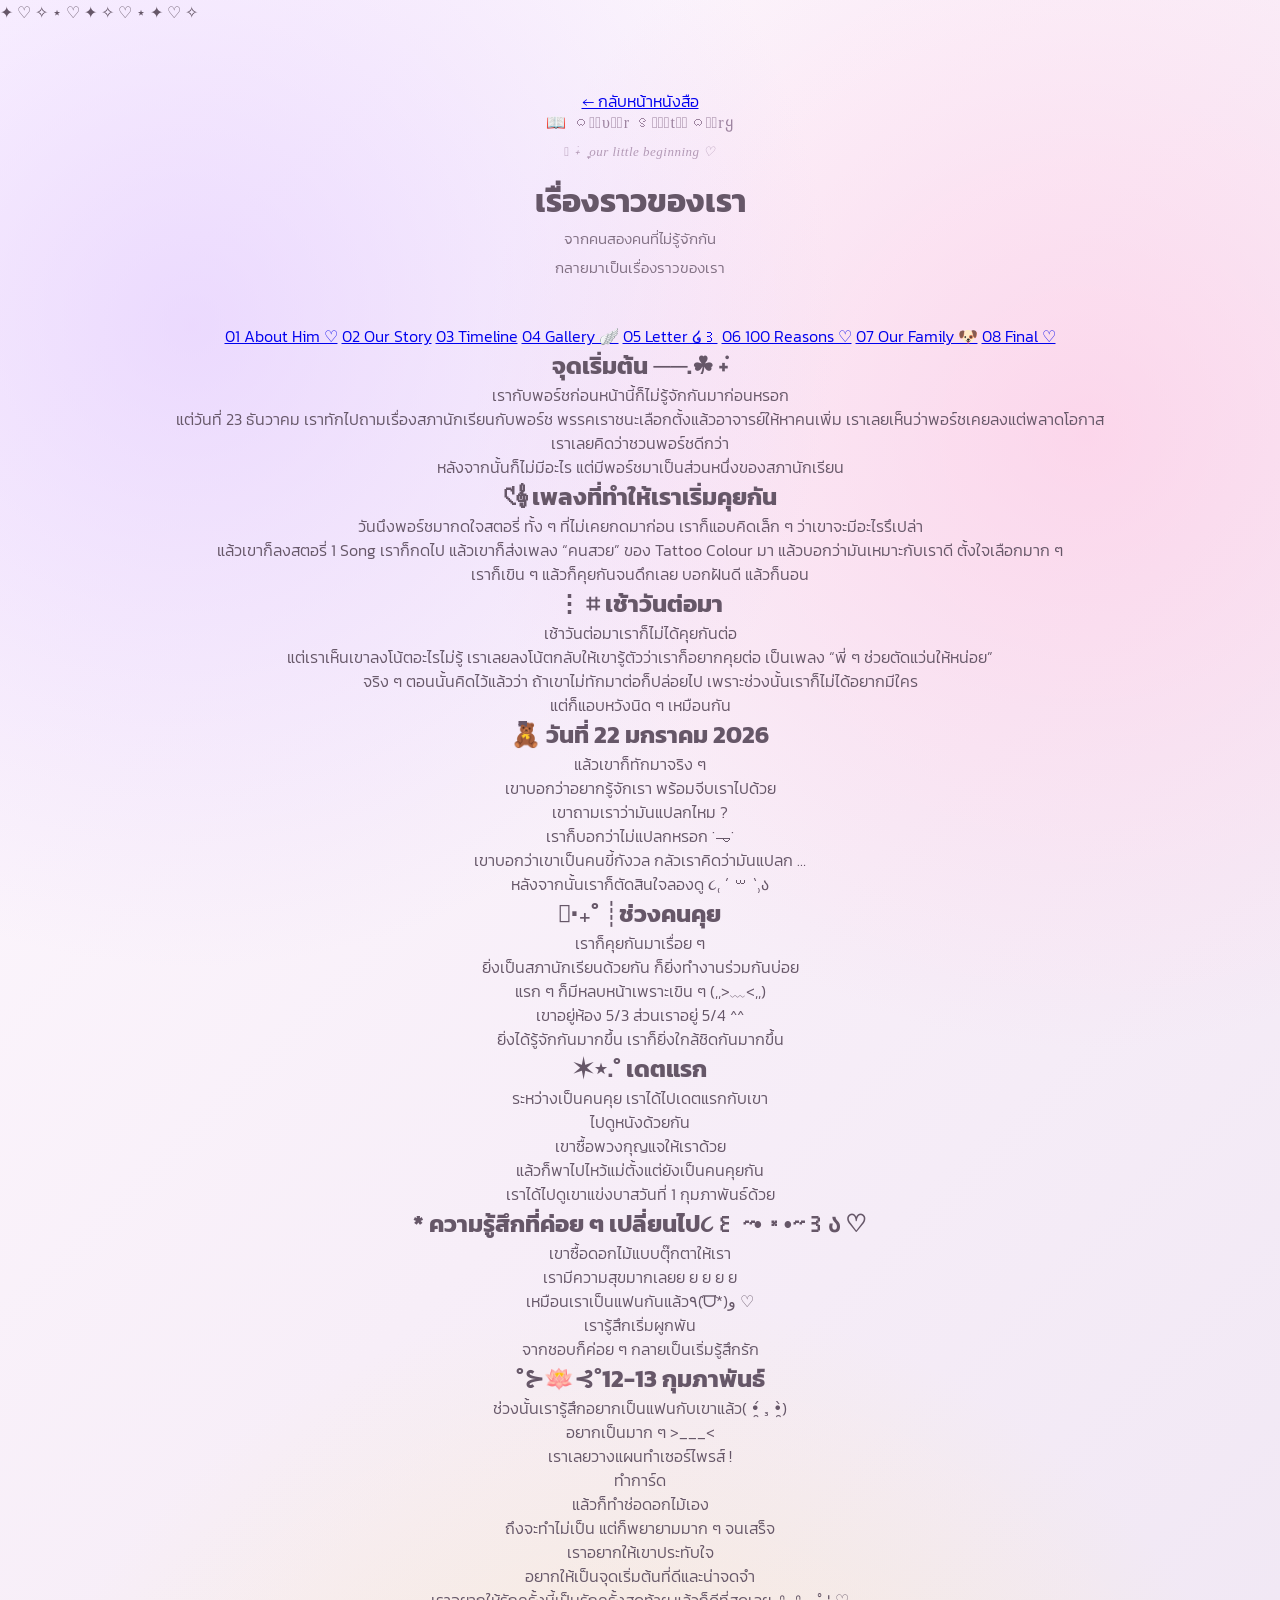
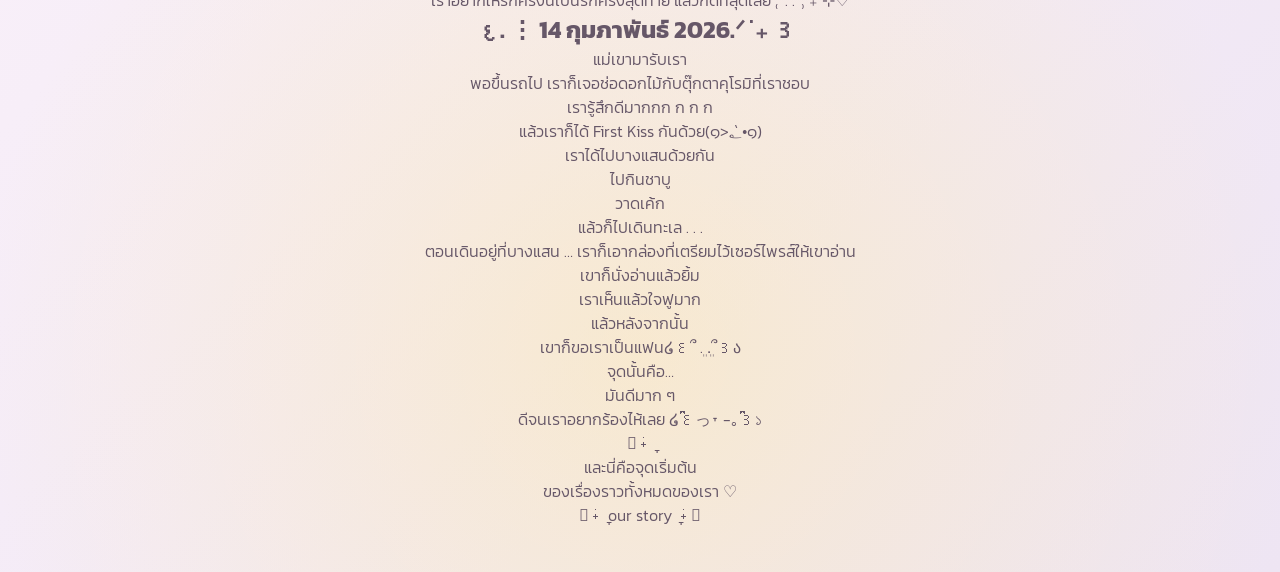
<file: story.html>
<!DOCTYPE html>
<html lang="th">
<head>
    <meta charset="UTF-8">
    <meta name="viewport" content="width=device-width, initial-scale=1.0">
    <title>Our Story ✦ Dear Porch</title>
    <link rel="preconnect" href="https://fonts.googleapis.com">
    <link rel="preconnect" href="https://fonts.gstatic.com" crossorigin>
    <link
        href="https://fonts.googleapis.com/css2?family=Itim&family=Kanit:wght@300;400;500;600&display=swap"
        rel="stylesheet"
    >
    <link rel="stylesheet" href="style.css">
</head>
<body class="book-page">
    <div class="home-glitter" aria-hidden="true">
        <span>✦</span>
        <span>♡</span>
        <span>✧</span>
        <span>⋆</span>
        <span>♡</span>
        <span>✦</span>
        <span>✧</span>
        <span>♡</span>
        <span>⋆</span>
        <span>✦</span>
        <span>♡</span>
        <span>✧</span>
    </div>
    <main class="home-page">
        <!-- ✦ HEADER -->
        <header class="home-header page-header">
            <a
                href="home.html"
                class="home-back"
            >
                ← กลับหน้าหนังสือ
            </a>
            <p class="home-logo">
                📖 ᨵׁׅυׁׅr ꯱ׁׅ֒tׁׅᨵׁׅrყ
            </p>
            <p class="home-small">
                𓂃 ࣪˖ ִֶָ our little beginning ♡
            </p>
            <h1>
                เรื่องราวของเรา
            </h1>
            <p class="home-intro">
                จากคนสองคนที่ไม่รู้จักกัน
                <br>
                กลายมาเป็นเรื่องราวของเรา
            </p>
        </header>
             <nav class="shared-menu">
    <a href="about.html">01 About Him ♡</a>
    <a href="story.html">02 Our Story</a>
    <a href="timeline.html">03 Timeline</a>
    <a href="memories.html">04 Gallery 🪽</a>
    <a href="letter.html">05 Letter ໒꒱</a>
    <a href="100-reasons.html">06 100 Reasons ♡</a>
    <a href="family.html">07 Our Family 🐶</a>
    <a href="final.html">08 Final ♡</a>
</nav>
        <!-- ✦ STORY -->
        <section class="home-main story-main">
            <article class="story-section">
                <h2>
                    จุดเริ่มต้น ──.☘︎ ݁˖
                </h2>
                <p class="story-line">
                    เรากับพอร์ชก่อนหน้านี้ก็ไม่รู้จักกันมาก่อนหรอก
                </p>
                <p class="story-line">
                    แต่วันที่ 23 ธันวาคม เราทักไปถามเรื่องสภานักเรียนกับพอร์ช
                    พรรคเราชนะเลือกตั้งแล้วอาจารย์ให้หาคนเพิ่ม
                    เราเลยเห็นว่าพอร์ชเคยลงแต่พลาดโอกาส
                    เราเลยคิดว่าชวนพอร์ชดีกว่า
                </p>
                <p class="story-line">
                    หลังจากนั้นก็ไม่มีอะไร
                    แต่มีพอร์ชมาเป็นส่วนหนึ่งของสภานักเรียน
                </p>
            </article>
            <article class="story-section">
                <h2>
                    𑣲𝄞 เพลงที่ทำให้เราเริ่มคุยกัน
                </h2>
                <p class="story-line">
                    วันนึงพอร์ชมากดใจสตอรี่
                    ทั้ง ๆ ที่ไม่เคยกดมาก่อน
                    เราก็แอบคิดเล็ก ๆ ว่าเขาจะมีอะไรรึเปล่า
                </p>
                <p class="story-line">
                    แล้วเขาก็ลงสตอรี่ 1 Song
                    เราก็กดไป
                    แล้วเขาก็ส่งเพลง “คนสวย” ของ Tattoo Colour มา
                    แล้วบอกว่ามันเหมาะกับเราดี
                    ตั้งใจเลือกมาก ๆ
                </p>
                <p class="story-line">
                    เราก็เขิน ๆ
                    แล้วก็คุยกันจนดึกเลย
                    บอกฝันดี แล้วก็นอน
                </p>
            </article>
            <article class="story-section">
                <h2>
                    ⋮ ⌗ เช้าวันต่อมา
                </h2>
                <p class="story-line">
                    เช้าวันต่อมาเราก็ไม่ได้คุยกันต่อ
                </p>
                <p class="story-line">
                    แต่เราเห็นเขาลงโน้ตอะไรไม่รู้
                    เราเลยลงโน้ตกลับให้เขารู้ตัวว่าเราก็อยากคุยต่อ
                    เป็นเพลง “พี่ ๆ ช่วยตัดแว่นให้หน่อย”
                </p>
                <p class="story-line">
                    จริง ๆ ตอนนั้นคิดไว้แล้วว่า
                    ถ้าเขาไม่ทักมาต่อก็ปล่อยไป
                    เพราะช่วงนั้นเราก็ไม่ได้อยากมีใคร
                </p>
                <p class="story-line">
                    แต่ก็แอบหวังนิด ๆ เหมือนกัน
                </p>
            </article>
            <article class="story-section">
                <h2>
                    🧸ྀི วันที่ 22 มกราคม 2026
                </h2>
                <p class="story-line">
                    แล้วเขาก็ทักมาจริง ๆ
                </p>
                <p class="story-line">
                    เขาบอกว่าอยากรู้จักเรา
                    พร้อมจีบเราไปด้วย
                </p>
                <p class="story-line">
                    เขาถามเราว่ามันแปลกไหม ?
                </p>
                <p class="story-line">
                    เราก็บอกว่าไม่แปลกหรอก ˙𐃷˙
                </p>
                <p class="story-line">
                    เขาบอกว่าเขาเป็นคนขี้กังวล
                    กลัวเราคิดว่ามันแปลก …
                </p>
                <p class="story-line">
                    หลังจากนั้นเราก็ตัดสินใจลองดู ૮₍ ´ ꒳ `₎ა
                </p>
            </article>
            <article class="story-section">
                <h2>
                    𓏵‧₊˚ ┊ช่วงคนคุย
                </h2>
                <p class="story-line">
                    เราก็คุยกันมาเรื่อย ๆ
                </p>
                <p class="story-line">
                    ยิ่งเป็นสภานักเรียนด้วยกัน
                    ก็ยิ่งทำงานร่วมกันบ่อย
                </p>
                <p class="story-line">
                    แรก ๆ ก็มีหลบหน้าเพราะเขิน ๆ (,,>﹏<,,)
                </p>
                <p class="story-line">
                    เขาอยู่ห้อง 5/3 ส่วนเราอยู่ 5/4 ^^
                </p>
                <p class="story-line">
                    ยิ่งได้รู้จักกันมากขึ้น
                    เราก็ยิ่งใกล้ชิดกันมากขึ้น
                </p>
            </article>
            <article class="story-section">
                <h2>
                    ✶⋆.˚ เดตแรก
                </h2>
                <p class="story-line">
                    ระหว่างเป็นคนคุย
                    เราได้ไปเดตแรกกับเขา
                </p>
                <p class="story-line">
                    ไปดูหนังด้วยกัน
                </p>
                <p class="story-line">
                    เขาซื้อพวงกุญแจให้เราด้วย
                </p>
                <p class="story-line">
                    แล้วก็พาไปไหว้แม่ตั้งแต่ยังเป็นคนคุยกัน
                </p>
                <p class="story-line">
                    เราได้ไปดูเขาแข่งบาสวันที่ 1 กุมภาพันธ์ด้วย
                </p>
            </article>
            <article class="story-section">
                <h2>
                    * ความรู้สึกที่ค่อย ๆ เปลี่ยนไป૮꒰ ˶• ༝ •˶꒱ა ♡
                </h2>
                <p class="story-line">
                    เขาซื้อดอกไม้แบบตุ๊กตาให้เรา
                </p>
                <p class="story-line">
                    เรามีความสุขมากเลยย ย ย ย ย
                </p>
                <p class="story-line">
                    เหมือนเราเป็นแฟนกันแล้ว٩(ˊᗜˋ*)و ♡
                </p>
                <p class="story-line">
                    เรารู้สึกเริ่มผูกพัน
                </p>
                <p class="story-line">
                    จากชอบก็ค่อย ๆ กลายเป็นเริ่มรู้สึกรัก
                </p>
            </article>
            <article class="story-section">
                <h2>
                    ˚⊱🪷⊰˚12-13 กุมภาพันธ์
                </h2>
                <p class="story-line">
                    ช่วงนั้นเรารู้สึกอยากเป็นแฟนกับเขาแล้ว( •̯́ ₃ •̯̀)
                </p>
                <p class="story-line">
                    อยากเป็นมาก ๆ >___<
                </p>
                <p class="story-line">
                    เราเลยวางแผนทำเซอร์ไพรส์ !
                </p>
                <p class="story-line">
                    ทำการ์ด
                </p>
                <p class="story-line">
                    แล้วก็ทำช่อดอกไม้เอง
                </p>
                <p class="story-line">
                    ถึงจะทำไม่เป็น
                    แต่ก็พยายามมาก ๆ จนเสร็จ
                </p>
                <p class="story-line">
                    เราอยากให้เขาประทับใจ
                </p>
                <p class="story-line">
                    อยากให้เป็นจุดเริ่มต้นที่ดีและน่าจดจำ
                </p>
                <p class="story-line">
                    เราอยากให้รักครั้งนี้เป็นรักครั้งสุดท้าย
                    แล้วก็ดีที่สุดเลย ₍ᐢ. .ᐢ₎ ₊˚⊹♡
                </p>
            </article>
            <article class="story-section story-highlight">
                <h2>
                    𐔌   .  ⋮  14 กุมภาพันธ์ 2026.ᐟ  ֹ   ₊ ꒱
                </h2>
                <p class="story-line">
                    แม่เขามารับเรา
                </p>
                <p class="story-line">
                    พอขึ้นรถไป
                    เราก็เจอช่อดอกไม้กับตุ๊กตาคุโรมิที่เราชอบ
                </p>
                <p class="story-line">
                    เรารู้สึกดีมากกก ก ก ก
                </p>
                <p class="story-line">
                    แล้วเราก็ได้ First Kiss กันด้วย(๑>؂•̀๑)
                </p>
                <p class="story-line">
                    เราได้ไปบางแสนด้วยกัน
                </p>
                <p class="story-line">
                    ไปกินชาบู
                </p>
                <p class="story-line">
                    วาดเค้ก
                </p>
                <p class="story-line">
                    แล้วก็ไปเดินทะเล . . .
                </p>
                <p class="story-line">
                    ตอนเดินอยู่ที่บางแสน …
                    เราก็เอากล่องที่เตรียมไว้เซอร์ไพรส์ให้เขาอ่าน
                </p>
                <p class="story-line">
                    เขาก็นั่งอ่านแล้วยิ้ม
                </p>
                <p class="story-line">
                    เราเห็นแล้วใจฟูมาก
                </p>
                <p class="story-line">
                    แล้วหลังจากนั้น
                </p>
                <p class="story-line">
                    เขาก็ขอเราเป็นแฟน໒꒰՞ ܸ. .ܸ՞꒱ა
                </p>
                <p class="story-line">
                    จุดนั้นคือ…
                </p>
                <p class="story-line">
                    มันดีมาก ๆ
                </p>
                <p class="story-line">
                    ดีจนเราอยากร้องไห้เลย ໒꒰ྀིっ˕ -｡꒱ྀི১
                </p>
            </article>
        </section>
        <!-- ✦ ENDING -->
        <div class="home-ending">
            <p>
                𓂃 ࣪˖ ִֶָ
            </p>
            <p>
                และนี่คือจุดเริ่มต้น
                <br>
                ของเรื่องราวทั้งหมดของเรา ♡
            </p>
            <p>
                𓂃 ࣪˖ ִֶָ our story ִֶָ ࣪˖ 𓂃
            </p>
        </div>
    </main>
    <script>
        document.addEventListener(
            "DOMContentLoaded",
            () => {
                const elements =
                    document.querySelectorAll(
                        ".home-header, .story-section, .home-ending"
                    );
                elements.forEach(
                    (element, index) => {
                        setTimeout(
                            () => {
                                element.classList.add(
                                    "home-show"
                                );
                            },
                            150 + index * 130
                        );
                    }
                );
            }
        );
        document.addEventListener(
            "click",
            (event) => {
                const link =
                    event.target.closest("a");
                if (!link) {
                    return;
                }
                const href =
                    link.getAttribute("href");
                if (
                    !href ||
                    href.startsWith("#") ||
                    href.startsWith("http") ||
                    href.startsWith("mailto:")
                ) {
                    return;
                }
                event.preventDefault();
                document.body.classList.add(
                    "page-leaving"
                );
                setTimeout(
                    () => {
                        window.location.href =
                            href;
                    },
                    450
                );
            }
        );
    </script>
</body>
</html>
</file>
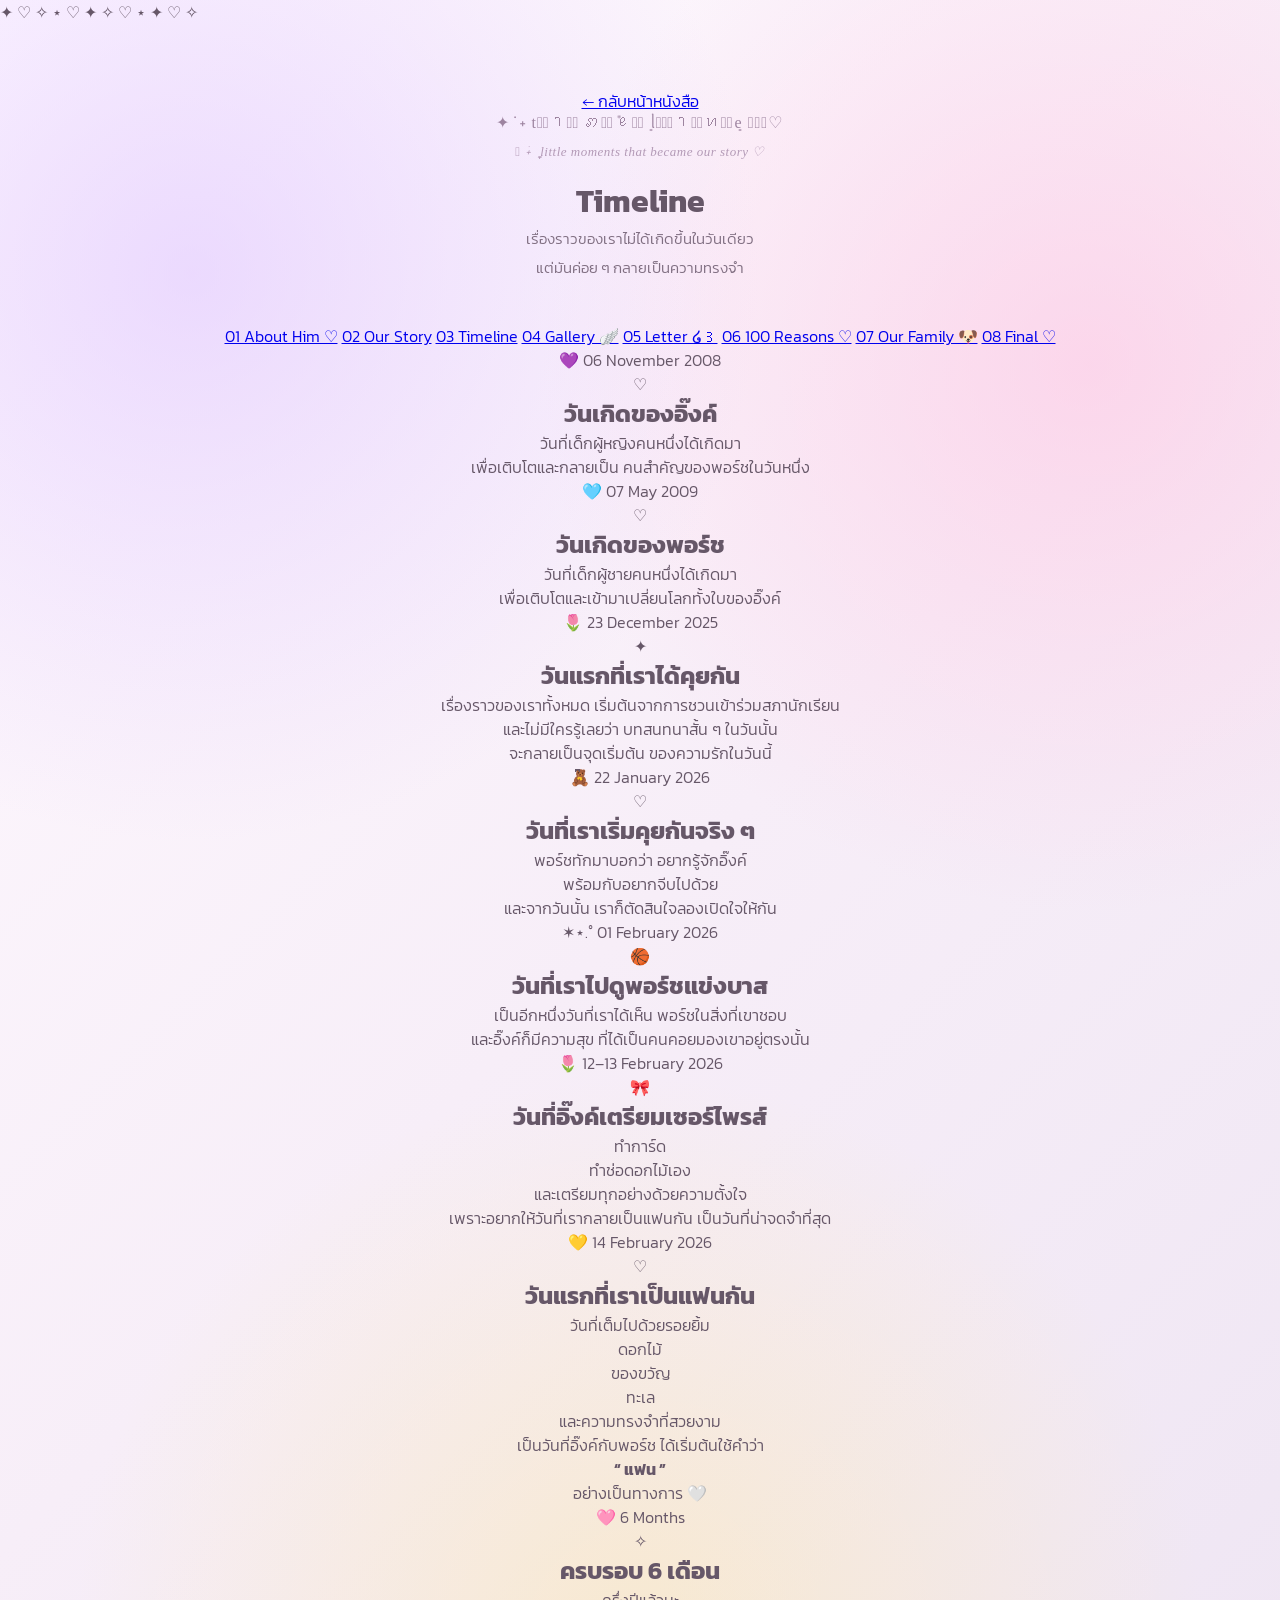
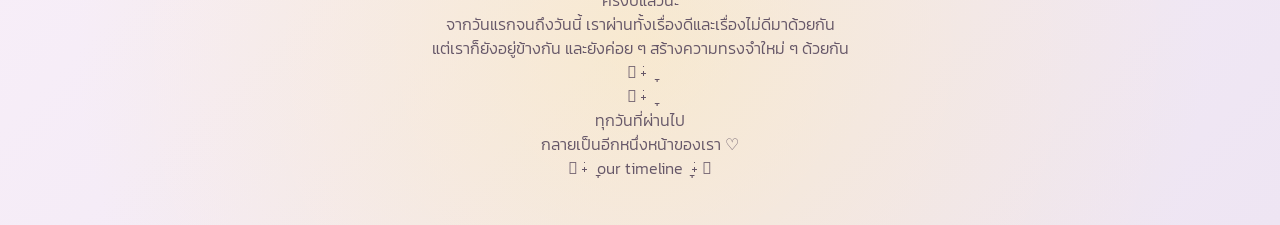
<file: timeline.html>
<!DOCTYPE html>
<html lang="th">
<head>
    <meta charset="UTF-8">
    <meta name="viewport" content="width=device-width, initial-scale=1.0">
    <title>Timeline ✦ Dear Porch</title>
    <link rel="preconnect" href="https://fonts.googleapis.com">
    <link rel="preconnect" href="https://fonts.gstatic.com" crossorigin>
    <link
        href="https://fonts.googleapis.com/css2?family=Itim&family=Kanit:wght@300;400;500;600&display=swap"
        rel="stylesheet"
    >
    <link rel="stylesheet" href="style.css">
</head>
<body class="book-page">
    <!-- ✦ BACKGROUND -->
    <div class="home-glitter" aria-hidden="true">
        <span>✦</span>
        <span>♡</span>
        <span>✧</span>
        <span>⋆</span>
        <span>♡</span>
        <span>✦</span>
        <span>✧</span>
        <span>♡</span>
        <span>⋆</span>
        <span>✦</span>
        <span>♡</span>
        <span>✧</span>
    </div>
    <main class="home-page">
        <!-- ✦ HEADER -->
        <header class="home-header page-header">
            <a
                href="home.html"
                class="home-back"
            >
                ← กลับหน้าหนังสือ
            </a>
            <p class="home-logo">
                ✦ ݁ ˖ tׁׅꪱׁׅ ꩇׁׅ݊ꫀׁׅܻ ᥣׁׅ֪ꪱׁׅꪀׁׅܻe 𓍯𓂃𓏧♡
            </p>
            <p class="home-small">
                𓂃 ࣪˖ ִֶָ little moments that became our story ♡
            </p>
            <h1>
                Timeline
            </h1>
            <p class="home-intro">
                เรื่องราวของเราไม่ได้เกิดขึ้นในวันเดียว
                <br>
                แต่มันค่อย ๆ กลายเป็นความทรงจำ
            </p>
        </header>
             <nav class="shared-menu">
    <a href="about.html">01 About Him ♡</a>
    <a href="story.html">02 Our Story</a>
    <a href="timeline.html">03 Timeline</a>
    <a href="memories.html">04 Gallery 🪽</a>
    <a href="letter.html">05 Letter ໒꒱</a>
    <a href="100-reasons.html">06 100 Reasons ♡</a>
    <a href="family.html">07 Our Family 🐶</a>
    <a href="final.html">08 Final ♡</a>
</nav>
        <!-- ✦ TIMELINE -->
        <section class="home-main timeline-main">
            <div class="timeline">
                <!-- 01 -->
                <article class="timeline-card">
                    <div class="timeline-date">
                        💜 06 November 2008
                    </div>
                    <div class="timeline-dot">
                        ♡
                    </div>
                    <div class="timeline-content">
                        <h2>
                            วันเกิดของอิ๊งค์
                        </h2>
                        <p>
                            วันที่เด็กผู้หญิงคนหนึ่งได้เกิดมา
                        </p>
                        <p>
                            เพื่อเติบโตและกลายเป็น
                            คนสำคัญของพอร์ชในวันหนึ่ง
                        </p>
                    </div>
                </article>
                <!-- 02 -->
                <article class="timeline-card">
                    <div class="timeline-date">
                        🩵 07 May 2009
                    </div>
                    <div class="timeline-dot">
                        ♡
                    </div>
                    <div class="timeline-content">
                        <h2>
                            วันเกิดของพอร์ช
                        </h2>
                        <p>
                            วันที่เด็กผู้ชายคนหนึ่งได้เกิดมา
                        </p>
                        <p>
                            เพื่อเติบโตและเข้ามาเปลี่ยนโลกทั้งใบของอิ๊งค์
                        </p>
                    </div>
                </article>
                <!-- 03 -->
                <article class="timeline-card">
                    <div class="timeline-date">
                        🌷 23 December 2025
                    </div>
                    <div class="timeline-dot">
                        ✦
                    </div>
                    <div class="timeline-content">
                        <h2>
                            วันแรกที่เราได้คุยกัน
                        </h2>
                        <p>
                            เรื่องราวของเราทั้งหมด
                            เริ่มต้นจากการชวนเข้าร่วมสภานักเรียน
                        </p>
                        <p>
                            และไม่มีใครรู้เลยว่า
                            บทสนทนาสั้น ๆ ในวันนั้น
                        </p>
                        <p>
                            จะกลายเป็นจุดเริ่มต้น
                            ของความรักในวันนี้
                        </p>
                    </div>
                </article>
                <!-- 04 -->
                <article class="timeline-card">
                    <div class="timeline-date">
                        🧸ྀི 22 January 2026
                    </div>
                    <div class="timeline-dot">
                        ♡
                    </div>
                    <div class="timeline-content">
                        <h2>
                            วันที่เราเริ่มคุยกันจริง ๆ
                        </h2>
                        <p>
                            พอร์ชทักมาบอกว่า
                            อยากรู้จักอิ๊งค์
                        </p>
                        <p>
                            พร้อมกับอยากจีบไปด้วย
                        </p>
                        <p>
                            และจากวันนั้น
                            เราก็ตัดสินใจลองเปิดใจให้กัน
                        </p>
                    </div>
                </article>
                <!-- 05 -->
                <article class="timeline-card">
                    <div class="timeline-date">
                        ✶⋆.˚ 01 February 2026
                    </div>
                    <div class="timeline-dot">
                        🏀
                    </div>
                    <div class="timeline-content">
                        <h2>
                            วันที่เราไปดูพอร์ชแข่งบาส
                        </h2>
                        <p>
                            เป็นอีกหนึ่งวันที่เราได้เห็น
                            พอร์ชในสิ่งที่เขาชอบ
                        </p>
                        <p>
                            และอิ๊งค์ก็มีความสุข
                            ที่ได้เป็นคนคอยมองเขาอยู่ตรงนั้น
                        </p>
                    </div>
                </article>
                <!-- 06 -->
                <article class="timeline-card">
                    <div class="timeline-date">
                        🌷 12–13 February 2026
                    </div>
                    <div class="timeline-dot">
                        🎀
                    </div>
                    <div class="timeline-content">
                        <h2>
                            วันที่อิ๊งค์เตรียมเซอร์ไพรส์
                        </h2>
                        <p>
                            ทำการ์ด
                        </p>
                        <p>
                            ทำช่อดอกไม้เอง
                        </p>
                        <p>
                            และเตรียมทุกอย่างด้วยความตั้งใจ
                        </p>
                        <p>
                            เพราะอยากให้วันที่เรากลายเป็นแฟนกัน
                            เป็นวันที่น่าจดจำที่สุด
                        </p>
                    </div>
                </article>
                <!-- 07 -->
                <article class="timeline-card timeline-highlight">
                    <div class="timeline-date">
                        💛 14 February 2026
                    </div>
                    <div class="timeline-dot">
                        ♡
                    </div>
                    <div class="timeline-content">
                        <h2>
                            วันแรกที่เราเป็นแฟนกัน
                        </h2>
                        <p>
                            วันที่เต็มไปด้วยรอยยิ้ม
                        </p>
                        <p>
                            ดอกไม้
                        </p>
                        <p>
                            ของขวัญ
                        </p>
                        <p>
                            ทะเล
                        </p>
                        <p>
                            และความทรงจำที่สวยงาม
                        </p>
                        <p>
                            เป็นวันที่อิ๊งค์กับพอร์ช
                            ได้เริ่มต้นใช้คำว่า
                        </p>
                        <strong>
                            “ แฟน ”
                        </strong>
                        <p>
                            อย่างเป็นทางการ 🤍
                        </p>
                    </div>
                </article>
                <!-- 08 -->
                <article class="timeline-card">
                    <div class="timeline-date">
                        🩷 6 Months
                    </div>
                    <div class="timeline-dot">
                        ✧
                    </div>
                    <div class="timeline-content">
                        <h2>
                            ครบรอบ 6 เดือน
                        </h2>
                        <p>
                            ครึ่งปีแล้วนะ
                        </p>
                        <p>
                            จากวันแรกจนถึงวันนี้
                            เราผ่านทั้งเรื่องดีและเรื่องไม่ดีมาด้วยกัน
                        </p>
                        <p>
                            แต่เราก็ยังอยู่ข้างกัน
                            และยังค่อย ๆ สร้างความทรงจำใหม่ ๆ ด้วยกัน
                        </p>
                        <p>
                            𓂃 ࣪˖ ִֶָ
                        </p>
                    </div>
                </article>
            </div>
            <!-- ✦ END -->
            <div class="home-ending">
                <p>
                    𓂃 ࣪˖ ִֶָ
                </p>
                <p>
                    ทุกวันที่ผ่านไป
                    <br>
                    กลายเป็นอีกหนึ่งหน้าของเรา ♡
                </p>
                <p>
                    𓂃 ࣪˖ ִֶָ our timeline ִֶָ ࣪˖ 𓂃
                </p>
            </div>
        </section>
    </main>
    <script>
        document.addEventListener(
            "DOMContentLoaded",
            () => {
                const elements =
                    document.querySelectorAll(
                        ".home-header, .timeline-card, .home-ending"
                    );
                elements.forEach(
                    (element, index) => {
                        setTimeout(
                            () => {
                                element.classList.add(
                                    "home-show"
                                );
                            },
                            150 + index * 130
                        );
                    }
                );
            }
        );
        document.addEventListener(
            "click",
            (event) => {
                const link =
                    event.target.closest("a");
                if (!link) {
                    return;
                }
                const href =
                    link.getAttribute("href");
                if (
                    !href ||
                    href.startsWith("#") ||
                    href.startsWith("http") ||
                    href.startsWith("mailto:")
                ) {
                    return;
                }
                event.preventDefault();
                document.body.classList.add(
                    "page-leaving"
                );
                setTimeout(
                    () => {
                        window.location.href =
                            href;
                    },
                    450
                );
            }
        );
    </script>
</body>
</html>
</file>
<file: style.css>
/* =========================================================
   ✦ RESET
========================================================= */
* {
    margin: 0;
    padding: 0;
    box-sizing: border-box;
}
html {
    scroll-behavior: smooth;
}
body {
    min-height: 100vh;
    overflow-x: hidden;
    background:
        radial-gradient(
            circle at 50% 35%,
            #fffaff 0%,
            #f9f0f8 35%,
            #eee3ef 70%,
            #e5dbea 100%
        );
    color: #665768;
    font-family:
        "Kanit",
        sans-serif;
    font-weight: 300;
    transition:
        opacity 0.8s ease;
}
/* =========================================================
   ✦ BACKGROUND
========================================================= */
.index-background {
    position: fixed;
    inset: 0;
    overflow: hidden;
    pointer-events: none;
    z-index: 0;
}
/* =========================================================
   ✦ SOFT GLOW
========================================================= */
.index-glow {
    position: absolute;
    width: 520px;
    height: 520px;
    left: 50%;
    top: 45%;
    transform:
        translate(-50%, -50%);
    border-radius: 50%;
    background:
        radial-gradient(
            circle,
            rgba(255, 255, 255, 0.8),
            rgba(255, 238, 248, 0.35),
            transparent 70%
        );
    filter:
        blur(25px);
    animation:
        softGlow
        6s
        ease-in-out
        infinite;
}
@keyframes softGlow {
    0%,
    100% {
        transform:
            translate(-50%, -50%)
            scale(1);
    }
    50% {
        transform:
            translate(-50%, -50%)
            scale(1.08);
    }
}
/* =========================================================
   ✦ GLITTER
========================================================= */
.index-glitter {
    position: absolute;
    inset: 0;
    width: 100%;
    height: 100%;
}
.index-glitter span {
    position: absolute;
    width: 8px;
    height: 8px;
    border-radius: 50%;
    opacity: 0.65;
    box-shadow:
        0 0 7px currentColor,
        0 0 15px rgba(255,255,255,0.65);
    animation:
        glitterFloat
        6s
        ease-in-out
        infinite;
}
/* =========================================================
   ✦ GLITTER POSITIONS
========================================================= */
.index-glitter span:nth-child(1) {
    left: 8%;
    top: 14%;
    background: #e9b5c7;
    color: #e9b5c7;
}
.index-glitter span:nth-child(2) {
    left: 18%;
    top: 35%;
    background: #c8c1c8;
    color: #c8c1c8;
    animation-delay: 1s;
}
.index-glitter span:nth-child(3) {
    left: 28%;
    top: 11%;
    background: #efd77f;
    color: #efd77f;
    animation-delay: 2s;
}
.index-glitter span:nth-child(4) {
    left: 37%;
    top: 72%;
    background: #e2adbf;
    color: #e2adbf;
    animation-delay: 3s;
}
.index-glitter span:nth-child(5) {
    left: 46%;
    top: 20%;
    background: #c9c2c9;
    color: #c9c2c9;
    animation-delay: 1.5s;
}
.index-glitter span:nth-child(6) {
    left: 57%;
    top: 82%;
    background: #efd77f;
    color: #efd77f;
    animation-delay: 2.5s;
}
.index-glitter span:nth-child(7) {
    left: 67%;
    top: 17%;
    background: #e5b3c4;
    color: #e5b3c4;
    animation-delay: 3.5s;
}
.index-glitter span:nth-child(8) {
    left: 76%;
    top: 42%;
    background: #c7c0c8;
    color: #c7c0c8;
    animation-delay: 4s;
}
.index-glitter span:nth-child(9) {
    left: 88%;
    top: 19%;
    background: #efd77f;
    color: #efd77f;
    animation-delay: 1.2s;
}
.index-glitter span:nth-child(10) {
    left: 91%;
    top: 72%;
    background: #e2adbf;
    color: #e2adbf;
    animation-delay: 2.2s;
}
.index-glitter span:nth-child(11) {
    left: 11%;
    top: 78%;
    background: #c9c1c8;
    color: #c9c1c8;
    animation-delay: 3.2s;
}
.index-glitter span:nth-child(12) {
    left: 24%;
    top: 88%;
    background: #efd77f;
    color: #efd77f;
    animation-delay: 4.2s;
}
.index-glitter span:nth-child(13) {
    left: 73%;
    top: 86%;
    background: #e2adbf;
    color: #e2adbf;
    animation-delay: 1.8s;
}
.index-glitter span:nth-child(14) {
    left: 83%;
    top: 62%;
    background: #c9c1c8;
    color: #c9c1c8;
    animation-delay: 2.8s;
}
.index-glitter span:nth-child(15) {
    left: 43%;
    top: 92%;
    background: #efd77f;
    color: #efd77f;
    animation-delay: 3.8s;
}
.index-glitter span:nth-child(16) {
    left: 4%;
    top: 52%;
    background: #e2adbf;
    color: #e2adbf;
    animation-delay: 4.8s;
}
@keyframes glitterFloat {
    0%,
    100% {
        transform:
            translateY(0)
            scale(0.75);
        opacity:
            0.25;
    }
    50% {
        transform:
            translateY(-18px)
            scale(1.3);
        opacity:
            0.9;
    }
}
/* =========================================================
   ✦ SPARKLES
========================================================= */
.index-sparkles span {
    position: absolute;
    color:
        rgba(255,255,255,0.85);
    font-family:
        "Playfair Display",
        serif;
    animation:
        sparkleFloat
        7s
        ease-in-out
        infinite;
}
.index-sparkles span:nth-child(1) {
    left: 12%;
    top: 18%;
    font-size: 18px;
}
.index-sparkles span:nth-child(2) {
    left: 83%;
    top: 14%;
    font-size: 22px;
    animation-delay: 1s;
}
.index-sparkles span:nth-child(3) {
    left: 8%;
    top: 68%;
    font-size: 15px;
    animation-delay: 2s;
}
.index-sparkles span:nth-child(4) {
    left: 90%;
    top: 62%;
    font-size: 18px;
    animation-delay: 3s;
}
.index-sparkles span:nth-child(5) {
    left: 22%;
    top: 84%;
    font-size: 16px;
    animation-delay: 1.5s;
}
.index-sparkles span:nth-child(6) {
    left: 76%;
    top: 82%;
    font-size: 20px;
    animation-delay: 2.5s;
}
.index-sparkles span:nth-child(7) {
    left: 48%;
    top: 10%;
    font-size: 13px;
    animation-delay: 3.5s;
}
.index-sparkles span:nth-child(8) {
    left: 55%;
    top: 90%;
    font-size: 15px;
    animation-delay: 4s;
}
@keyframes sparkleFloat {
    0%,
    100% {
        transform:
            translateY(0)
            rotate(0deg);
        opacity:
            0.35;
    }
    50% {
        transform:
            translateY(-15px)
            rotate(8deg);
        opacity:
            0.9;
    }
}
/* =========================================================
   ✦ ASCII WINGS
========================================================= */
.index-ascii-wings {
    position: absolute;
    left: 50%;
    top: 50%;
    transform:
        translate(-50%, -50%);
    width:
        min(1000px, 95vw);
    margin: 0;
    white-space:
        pre;
    overflow:
        hidden;
    text-align:
        center;
    color:
        rgba(178,154,181,0.2);
    font-family:
        monospace;
    font-size:
        clamp(5px, 0.85vw, 10px);
    line-height:
        1.05;
    filter:
        blur(0.15px);
    animation:
        wingsFloat
        8s
        ease-in-out
        infinite;
}
@keyframes wingsFloat {
    0%,
    100% {
        transform:
            translate(-50%, -50%)
            translateY(0);
    }
    50% {
        transform:
            translate(-50%, -50%)
            translateY(-8px);
    }
}
/* =========================================================
   ✦ MAIN
========================================================= */
.index-main {
    position: relative;
    z-index: 2;
    min-height:
        100vh;
    width:
        min(720px, 92%);
    margin:
        0 auto;
    padding:
        55px 0 35px;
    display:
        flex;
    flex-direction:
        column;
    align-items:
        center;
    justify-content:
        center;
    text-align:
        center;
}
/* =========================================================
   ✦ LOGO
========================================================= */
.index-logo {
    margin-bottom:
        28px;
    color:
        #8f7890;
    font-family:
        "Playfair Display",
        serif;
    font-size:
        16px;
    letter-spacing:
        1px;
    opacity:
        0;
    animation:
        fadeUp
        1s
        ease
        0.2s
        forwards;
}
/* =========================================================
   ✦ SMALL TITLE
========================================================= */
.index-small-title {
    margin-bottom:
        22px;
    color:
        #a28ca3;
    font-family:
        "Playfair Display",
        serif;
    font-style:
        italic;
    font-size:
        15px;
    opacity:
        0;
    animation:
        fadeUp
        1s
        ease
        0.5s
        forwards;
}
/* =========================================================
   ✦ MESSAGE
========================================================= */
.index-message {
    width:
        100%;
    min-height:
        440px;
    padding:
        15px 20px;
}
.typing-line {
    min-height:
        30px;
    margin-bottom:
        10px;
    color:
        #625363;
    font-family:
        "Itim",
        sans-serif;
    font-size:
        clamp(17px, 2.2vw, 22px);
    line-height:
        1.8;
    letter-spacing:
        0.2px;
    text-shadow:
        0 1px 10px
        rgba(255,255,255,0.6);
}
/* =========================================================
   ✦ CURSOR
========================================================= */
.typing-active::after {
    content:
        "│";
    display:
        inline-block;
    margin-left:
        2px;
    color:
        #a88ea9;
    animation:
        cursorBlink
        0.7s
        infinite;
}
@keyframes cursorBlink {
    0%,
    45% {
        opacity:
            1;
    }
    46%,
    100% {
        opacity:
            0;
    }
}
/* =========================================================
   ✦ OPEN BUTTON
========================================================= */
.index-open {
    display:
        inline-flex;
    align-items:
        center;
    justify-content:
        center;
    gap:
        10px;
    min-width:
        250px;
    padding:
        13px 25px;
    border:
        1px solid
        rgba(166,139,167,0.35);
    border-radius:
        999px;
    background:
        rgba(255,255,255,0.48);
    box-shadow:
        0 10px 30px
        rgba(126,100,128,0.12);
    color:
        #806c81;
    font-family:
        "Itim",
        sans-serif;
    font-size:
        18px;
    text-decoration:
        none;
    opacity:
        0;
    visibility:
        hidden;
    pointer-events:
        none;
    backdrop-filter:
        blur(10px);
    transform:
        translateY(12px)
        scale(0.96);
    transition:
        transform 0.35s ease,
        background 0.35s ease,
        box-shadow 0.35s ease,
        opacity 0.5s ease;
}
.index-open.show {
    opacity:
        1;
    visibility:
        visible;
    pointer-events:
        auto;
    transform:
        translateY(0)
        scale(1);
}
.index-open:hover {
    transform:
        translateY(-3px);
    background:
        rgba(255,255,255,0.75);
    box-shadow:
        0 14px 35px
        rgba(126,100,128,0.18);
}
.index-open:active {
    transform:
        translateY(0)
        scale(0.98);
}
/* =========================================================
   ✦ FOOTER
========================================================= */
.index-footer {
    margin-top:
        20px;
    color:
        #aa98aa;
    font-family:
        "Playfair Display",
        serif;
    font-size:
        11px;
    letter-spacing:
        1px;
    opacity:
        0.75;
}
/* =========================================================
   ✦ FADE UP
========================================================= */
@keyframes fadeUp {
    from {
        opacity:
            0;
        transform:
            translateY(15px);
    }
    to {
        opacity:
            1;
        transform:
            translateY(0);
    }
}
/* =========================================================
   ✦ PAGE LEAVING
========================================================= */
body.page-leaving {
    opacity:
        0;
    pointer-events:
        none;
}
/* =========================================================
   ✦ MOBILE
========================================================= */
@media (max-width: 600px) {
    .index-main {
        padding:
            35px 0 25px;
    }
    .index-logo {
        font-size:
            14px;
        margin-bottom:
            20px;
    }
    .index-small-title {
        font-size:
            13px;
    }
    .index-message {
        min-height:
            500px;
        padding:
            10px 5px;
    }
    .typing-line {
        font-size:
            17px;
        line-height:
            1.75;
        margin-bottom:
            8px;
    }
    .index-ascii-wings {
        width:
            1100px;
        font-size:
            4.5px;
    }
    .index-open {
        min-width:
            230px;
        font-size:
            16px;
        padding:
            12px 20px;
    }
    .index-glitter span {
        width:
            6px;
        height:
            6px;
    }
}
/* =========================================================
   ✦ HOME PAGE
========================================================= */
.home-body {
    min-height: 100vh;
}
/* =========================================================
   ✦ HOME CONTAINER
========================================================= */
.home-page {
    position: relative;
    z-index: 5;
    width: min(980px, 92%);
    margin: 0 auto;
    padding:
        65px
        0
        60px;
    text-align: center;
}
/* =========================================================
   ✦ HEADER
========================================================= */
.home-header {
    margin-bottom: 35px;
    opacity: 0;
    transform:
        translateY(25px);
    animation:
        homeFadeUp
        1s
        ease
        forwards;
}
.home-logo {
    margin-bottom: 10px;
    color: #9a819d;
    font-family:
        "Playfair Display",
        serif;
    font-size: 16px;
    letter-spacing: 1px;
}
.home-small {
    margin-bottom: 17px;
    color: #b39ab6;
    font-family:
        "Playfair Display",
        serif;
    font-size: 13px;
    font-style: italic;
    letter-spacing: .5px;
}
.home-title {
    margin-bottom: 16px;
    color: #766078;
    font-family:
        "Itim",
        sans-serif;
    font-size:
        clamp(34px, 6vw, 58px);
    font-weight: 400;
    line-height: 1.2;
    text-shadow:
        0 4px 20px
        rgba(155, 120, 160, .15);
}
.home-intro {
    color: #806f82;
    font-family:
        "Kanit",
        sans-serif;
    font-size: 15px;
    line-height: 1.9;
}
/* =========================================================
   ✦ PHOTO SECTION
========================================================= */
.home-photos-section {
    margin:
        40px
        0
        45px;
    opacity: 0;
    transform:
        translateY(25px);
    animation:
        homeFadeUp
        1s
        ease
        .25s
        forwards;
}
/* =========================================================
   ✦ PHOTO STACK
========================================================= */

.home-photo-section {
    width: 100%;
    text-align: center;
    margin: 25px auto 55px;
}


/* =========================================================
   ✦ STACK AREA
========================================================= */

.photo-stack {
    position: relative;

    width: 100%;
    max-width: 850px;

    height: 350px;

    margin: 0 auto;

    perspective: 1200px;

    cursor: pointer;

    touch-action: manipulation;
}


/* =========================================================
   ✦ PHOTO
========================================================= */

.stack-photo {
    position: absolute;

    /* สำคัญมาก — ทุกใบเริ่มจากจุดเดียวกัน */
    left: 50%;
    top: 50%;

    width: 210px;
    height: 275px;

    padding: 9px;

    background: #ffffff;

    border-radius: 18px;

    border: 1px solid rgba(255,255,255,0.95);

    box-shadow:
        0 15px 35px
        rgba(95,70,105,0.15);

    transform-origin: center center;

    transition:
        transform 0.8s cubic-bezier(.22,.75,.25,1),
        box-shadow 0.5s ease;

    overflow: hidden;
}


/* =========================================================
   ✦ IMAGE
========================================================= */

.stack-photo-inner {
    width: 100%;
    height: 100%;

    overflow: hidden;

    border-radius: 12px;

    background:
        linear-gradient(
            135deg,
            #eee1ff,
            #ffddec,
            #fff0aa
        );
}

.stack-photo img {
    width: 100%;
    height: 100%;

    display: block;

    object-fit: cover;
}


/* =========================================================
   ✦ CLOSED
   ทั้ง 4 รูปซ้อนกัน
========================================================= */

.photo-1 {
    z-index: 1;

    transform:
        translate(-50%, -50%)
        rotate(-6deg)
        translateY(-3px);
}

.photo-2 {
    z-index: 2;

    transform:
        translate(-50%, -50%)
        rotate(-2deg)
        translateY(-1px);
}

.photo-3 {
    z-index: 3;

    transform:
        translate(-50%, -50%)
        rotate(2deg)
        translateY(1px);
}

.photo-4 {
    z-index: 4;

    transform:
        translate(-50%, -50%)
        rotate(6deg)
        translateY(3px);
}


/* =========================================================
   ✦ OPEN
   คลี่ออกจากตรงกลาง
========================================================= */

.photo-stack.open .photo-1 {
    z-index: 1;

    transform:
        translate(
            calc(-50% - 315px),
            -50%
        )
        rotate(-9deg);
}

.photo-stack.open .photo-2 {
    z-index: 2;

    transform:
        translate(
            calc(-50% - 105px),
            -50%
        )
        rotate(-3deg);
}

.photo-stack.open .photo-3 {
    z-index: 3;

    transform:
        translate(
            calc(-50% + 105px),
            -50%
        )
        rotate(3deg);
}

.photo-stack.open .photo-4 {
    z-index: 4;

    transform:
        translate(
            calc(-50% + 315px),
            -50%
        )
        rotate(9deg);
}


/* =========================================================
   ✦ HOVER
========================================================= */

.photo-stack:hover .photo-4 {
    box-shadow:
        0 20px 45px
        rgba(100,70,110,0.2);
}


/* =========================================================
   ✦ HINT
========================================================= */

.photo-hint {
    margin-top: 18px;

    color: #a48ea7;

    font-family:
        "Itim",
        sans-serif;

    font-size: 14px;
}


/* =========================================================
   ✦ MOBILE
========================================================= */

@media (max-width: 700px) {

    .photo-stack {
        height: 300px;
    }

    .stack-photo {
        width: 155px;
        height: 215px;
    }


    /* -------------------------
       ตอนเปิด
    ------------------------- */

    .photo-stack.open .photo-1 {
        transform:
            translate(
                calc(-50% - 115px),
                -50%
            )
            rotate(-8deg);
    }

    .photo-stack.open .photo-2 {
        transform:
            translate(
                calc(-50% - 39px),
                -50%
            )
            rotate(-3deg);
    }

    .photo-stack.open .photo-3 {
        transform:
            translate(
                calc(-50% + 39px),
                -50%
            )
            rotate(3deg);
    }

    .photo-stack.open .photo-4 {
        transform:
            translate(
                calc(-50% + 115px),
                -50%
            )
            rotate(8deg);
    }
}


/* =========================================================
   ✦ VERY SMALL MOBILE
========================================================= */

@media (max-width: 390px) {

    .photo-stack {
        height: 260px;
    }

    .stack-photo {
        width: 135px;
        height: 190px;
    }

    .photo-stack.open .photo-1 {
        transform:
            translate(
                calc(-50% - 95px),
                -50%
            )
            rotate(-8deg);
    }

    .photo-stack.open .photo-2 {
        transform:
            translate(
                calc(-50% - 32px),
                -50%
            )
            rotate(-3deg);
    }

    .photo-stack.open .photo-3 {
        transform:
            translate(
                calc(-50% + 32px),
                -50%
            )
            rotate(3deg);
    }

    .photo-stack.open .photo-4 {
        transform:
            translate(
                calc(-50% + 95px),
                -50%
            )
            rotate(8deg);
    }
}
/* =========================================================
   ✦ EACH PHOTO
========================================================= */
.stack-photo {
    position: absolute;
    left: 50%;
    top: 50%;
    width: 210px;
    height: 275px;
    padding: 9px;
    background: rgba(255,255,255,0.92);
    border: 1px solid rgba(255,255,255,0.95);
    border-radius: 18px;
    box-shadow:
        0 15px 35px rgba(95,70,105,0.14);
    transform-origin: center center;
    transition:
        transform 0.75s cubic-bezier(.22,.8,.25,1),
        box-shadow 0.5s ease;
    overflow: hidden;
}
/* =========================================================
   ✦ PHOTO IMAGE
========================================================= */
.stack-photo-inner {
    width: 100%;
    height: 100%;
    overflow: hidden;
    border-radius: 12px;
    background:
        linear-gradient(
            135deg,
            #eee1ff,
            #ffddec,
            #fff0aa
        );
}
.stack-photo img {
    width: 100%;
    height: 100%;
    display: block;
    object-fit: cover;
    transition:
        transform 0.8s ease;
}
/* =========================================================
   ✦ CLOSED POSITION
   รูปทั้งหมดซ้อนกัน
========================================================= */
.photo-1 {
    transform:
        translate(-50%, -50%)
        rotate(-7deg);
    z-index: 1;
}
.photo-2 {
    transform:
        translate(-50%, -50%)
        rotate(-3deg);
    z-index: 2;
}
.photo-3 {
    transform:
        translate(-50%, -50%)
        rotate(3deg);
    z-index: 3;
}
.photo-4 {
    transform:
        translate(-50%, -50%)
        rotate(7deg);
    z-index: 4;
}
/* =========================================================
   ✦ CLOSED HOVER
========================================================= */
.photo-stack:hover .photo-4 {
    transform:
        translate(-50%, -50%)
        translateY(-8px)
        rotate(8deg);
}
.photo-stack:hover .stack-photo img {
    transform: scale(1.02);
}
/* =========================================================
   ✦ OPENED
   คลี่ออกเป็น 4 รูป
========================================================= */
.photo-stack.open .photo-1 {
    transform:
        translate(
            calc(-50% - 300px),
            -50%
        )
        rotate(-9deg);
    z-index: 1;
}
.photo-stack.open .photo-2 {
    transform:
        translate(
            calc(-50% - 105px),
            -50%
        )
        rotate(-3deg);
    z-index: 2;
}
.photo-stack.open .photo-3 {
    transform:
        translate(
            calc(-50% + 105px),
            -50%
        )
        rotate(3deg);
    z-index: 3;
}
.photo-stack.open .photo-4 {
    transform:
        translate(
            calc(-50% + 300px),
            -50%
        )
        rotate(9deg);
    z-index: 4;
}
/* =========================================================
   ✦ OPENED PHOTO HOVER
========================================================= */
.photo-stack.open .stack-photo:hover {
    z-index: 10;
    box-shadow:
        0 20px 50px rgba(110,80,125,0.22);
}
.photo-stack.open .stack-photo:hover img {
    transform: scale(1.06);
}
/* =========================================================
   ✦ PHOTO HINT
========================================================= */
.photo-hint {
    margin-top: 20px;
    color: #a48ea7;
    font-family:
        "Itim",
        sans-serif;
    font-size: 14px;
    opacity: 0.9;
}
/* =========================================================
   ✦ MOBILE
========================================================= */
@media (max-width: 700px) {
    .photo-stack {
        height: 300px;
        max-width: 100%;
    }
    .stack-photo {
        width: 155px;
        height: 215px;
        padding: 7px;
        border-radius: 15px;
    }
    .stack-photo-inner {
        border-radius: 10px;
    }
    /* -------------------------
       เปิดบนมือถือ
    ------------------------- */
    .photo-stack.open .photo-1 {
        transform:
            translate(
                calc(-50% - 112px),
                -50%
            )
            rotate(-8deg);
    }
    .photo-stack.open .photo-2 {
        transform:
            translate(
                calc(-50% - 38px),
                -50%
            )
            rotate(-3deg);
    }
    .photo-stack.open .photo-3 {
        transform:
            translate(
                calc(-50% + 38px),
                -50%
            )
            rotate(3deg);
    }
    .photo-stack.open .photo-4 {
        transform:
            translate(
                calc(-50% + 112px),
                -50%
            )
            rotate(8deg);
    }
    .photo-hint {
        font-size: 13px;
    }
}
/* =========================================================
   ✦ VERY SMALL PHONE
========================================================= */
@media (max-width: 390px) {
    .photo-stack {
        height: 260px;
    }
    .stack-photo {
        width: 135px;
        height: 190px;
    }
    .photo-stack.open .photo-1 {
        transform:
            translate(
                calc(-50% - 94px),
                -50%
            )
            rotate(-8deg);
    }
    .photo-stack.open .photo-2 {
        transform:
            translate(
                calc(-50% - 31px),
                -50%
            )
            rotate(-3deg);
    }
    .photo-stack.open .photo-3 {
        transform:
            translate(
                calc(-50% + 31px),
                -50%
            )
            rotate(3deg);
    }
    .photo-stack.open .photo-4 {
        transform:
            translate(
                calc(-50% + 94px),
                -50%
            )
            rotate(8deg);
    }
}
/* =========================================================
   ✦ OPEN STACK
========================================================= */
.photo-stack.open .photo-1 {
    transform:
        translate(
            calc(-50% - 105px),
            calc(-50% + 5px)
        )
        rotate(-10deg);
}
.photo-stack.open .photo-2 {
    transform:
        translate(
            calc(-50% - 35px),
            calc(-50% - 15px)
        )
        rotate(-3deg);
}
.photo-stack.open .photo-3 {
    transform:
        translate(
            calc(-50% + 40px),
            calc(-50% - 15px)
        )
        rotate(4deg);
}
.photo-stack.open .photo-4 {
    transform:
        translate(
            calc(-50% + 105px),
            calc(-50% + 5px)
        )
        rotate(10deg);
}
/* =========================================================
   ✦ PHOTO HOVER
========================================================= */
.photo-stack:hover .stack-photo {
    box-shadow:
        0 18px 45px
        rgba(121,91,130,.22);
}
.photo-stack:active {
    transform:
        scale(.97);
}
/* =========================================================
   ✦ PHOTO HINT
========================================================= */
.stack-hint {
    margin-top: 15px;
    color: #a28da5;
    font-family:
        "Itim",
        sans-serif;
    font-size: 16px;
    animation:
        hintFloat
        3s
        ease-in-out
        infinite;
}
@keyframes hintFloat {
    0%,
    100% {
        transform:
            translateY(0);
    }
    50% {
        transform:
            translateY(-4px);
    }
}
/* =========================================================
   ✦ MESSAGE BOX
========================================================= */
.home-message {
    position: relative;
    width: min(720px, 100%);
    margin:
        0 auto
        45px;
    padding:
        35px
        30px;
    border-radius: 30px;
    background:
        rgba(255,255,255,.50);
    border:
        1px solid
        rgba(255,255,255,.65);
    backdrop-filter:
        blur(18px);
    -webkit-backdrop-filter:
        blur(18px);
    box-shadow:
        0 20px 55px
        rgba(110,84,115,.09);
    color: #68596a;
    font-family:
        "Itim",
        sans-serif;
    font-size: 18px;
    line-height: 1.9;
    opacity: 0;
    transform:
        translateY(25px);
    animation:
        homeFadeUp
        1s
        ease
        .45s
        forwards;
}
.home-message p {
    margin:
        7px
        0;
}
.message-decoration {
    display: block;
    margin: 8px 0;
    color: #b998bb;
    font-size: 16px;
}
/* =========================================================
   ✦ MENU
========================================================= */
.home-menu {
    display: grid;
    grid-template-columns:
        repeat(2, minmax(0, 1fr));
    gap: 20px;
    width: 100%;
    margin: 0 auto;
}
/* =========================================================
   ✦ MENU CARD
========================================================= */
.home-menu-card {
    position: relative;
    min-height: 155px;
    display: flex;
    flex-direction: column;
    justify-content: center;
    align-items: flex-start;
    padding:
        24px
        26px;
    overflow: hidden;
    text-align: left;
    text-decoration: none;
    border-radius: 28px;
    border:
        1px solid
        rgba(255,255,255,.72);
    background:
        rgba(255,255,255,.47);
    backdrop-filter:
        blur(16px);
    -webkit-backdrop-filter:
        blur(16px);
    box-shadow:
        0 12px 30px
        rgba(95,72,101,.07);
    transition:
        transform .45s ease,
        box-shadow .45s ease,
        border-color .45s ease;
    isolation: isolate;
    opacity: 0;
    transform:
        translateY(25px);
}
/* =========================================================
   ✦ COLORED GLOW
========================================================= */
.home-menu-card::before {
    content: "";
    position: absolute;
    width: 230px;
    height: 230px;
    left: 50%;
    top: 50%;
    transform:
        translate(-50%, -50%);
    border-radius: 50%;
    background:
        radial-gradient(
            circle,
            rgba(184,139,255,.75) 0%,
            rgba(255,166,214,.55) 35%,
            rgba(255,226,120,.42) 60%,
            transparent 75%
        );
    filter:
        blur(32px);
    opacity: 0;
    transition:
        opacity .45s ease,
        transform .6s ease;
    z-index: -2;
}
/* =========================================================
   ✦ SECOND GLOW
========================================================= */
.home-menu-card::after {
    content: "";
    position: absolute;
    inset: 0;
    border-radius: inherit;
    background:
        linear-gradient(
            120deg,
            rgba(190,140,255,.28),
            rgba(255,170,215,.20),
            rgba(255,232,135,.24)
        );
    opacity: 0;
    filter:
        blur(2px);
    transition:
        opacity .45s ease;
    z-index: -1;
}
/* =========================================================
   ✦ HOVER
========================================================= */
.home-menu-card:hover {
    transform:
        translateY(-7px)
        scale(1.015);
    border-color:
        rgba(255,255,255,.95);
    box-shadow:
        0 15px 35px
        rgba(139,103,153,.13),
        0 0 25px
        rgba(190,140,255,.30),
        0 0 45px
        rgba(255,166,214,.22),
        0 0 60px
        rgba(255,226,120,.16);
}
.home-menu-card:hover::before {
    opacity: 1;
    transform:
        translate(-50%, -50%)
        scale(1.18);
}
.home-menu-card:hover::after {
    opacity: 1;
}
/* =========================================================
   ✦ PRESS / TOUCH
========================================================= */
.home-menu-card:active {
    transform:
        scale(.97);
    box-shadow:
        0 0 22px
        rgba(185,140,255,.45),
        0 0 40px
        rgba(255,170,215,.35),
        0 0 55px
        rgba(255,226,120,.28);
}
.home-menu-card:active::before {
    opacity: 1;
    transform:
        translate(-50%, -50%)
        scale(1.3);
}
.home-menu-card:active::after {
    opacity: 1;
}
/* =========================================================
   ✦ NUMBER
========================================================= */
.menu-number {
    margin-bottom: 10px;
    color: #b8a2ba;
    font-family:
        "Playfair Display",
        serif;
    font-size: 12px;
    letter-spacing: 1px;
}
/* =========================================================
   ✦ TITLE
========================================================= */
.menu-title {
    color: #715d74;
    font-family:
        "Itim",
        sans-serif;
    font-size:
        clamp(17px, 2.2vw, 21px);
    line-height: 1.45;
    transition:
        color .35s ease;
}
.home-menu-card:hover .menu-title {
    color: #705477;
}
/* =========================================================
   ✦ SUBTITLE
========================================================= */
.menu-subtitle {
    margin-top: 8px;
    color: #a18ca4;
    font-family:
        "Kanit",
        sans-serif;
    font-size: 13px;
    font-weight: 300;
    transition:
        color .35s ease;
}
.home-menu-card:hover .menu-subtitle {
    color: #8d7192;
}
/* =========================================================
   ✦ ARROW
========================================================= */
.menu-arrow {
    position: absolute;
    right: 22px;
    bottom: 18px;
    color: #bba3bd;
    font-size: 16px;
    opacity: .7;
    transition:
        transform .4s ease,
        color .4s ease;
}
.home-menu-card:hover .menu-arrow {
    color: #a277ad;
    transform:
        translateX(7px);
}
/* =========================================================
   ✦ MENU SHOW
========================================================= */
.home-menu-card.show {
    opacity: 1;
    transform:
        translateY(0);
    transition:
        opacity .7s ease,
        transform .7s ease,
        box-shadow .45s ease,
        border-color .45s ease;
}
/* =========================================================
   ✦ ENDING
========================================================= */
/* =========================================================
   ✦ RESET
========================================================= */
* {
    margin: 0;
    padding: 0;
    box-sizing: border-box;
}
html {
    scroll-behavior: smooth;
}
body {
    min-height: 100vh;
    overflow-x: hidden;
    background:
        radial-gradient(
            circle at 15% 15%,
            rgba(221, 194, 255, 0.55),
            transparent 30%
        ),
        radial-gradient(
            circle at 85% 20%,
            rgba(255, 194, 224, 0.55),
            transparent 30%
        ),
        radial-gradient(
            circle at 50% 90%,
            rgba(255, 232, 151, 0.4),
            transparent 32%
        ),
        linear-gradient(
            135deg,
            #fffaff,
            #f7eef8,
            #eee5f3
        );
    color: #665768;
    font-family:
        "Kanit",
        sans-serif;
    font-weight: 300;
    transition:
        opacity 0.7s ease;
}
/* =========================================================
   ✦ BACKGROUND
========================================================= */
.home-background {
    position: fixed;
    inset: 0;
    overflow: hidden;
    pointer-events: none;
    z-index: 0;
}
/* =========================================================
   ✦ BACKGROUND GLOW
========================================================= */
.home-glow {
    position: absolute;
    border-radius: 50%;
    filter: blur(60px);
    opacity: 0.5;
    animation:
        homeGlowFloat
        9s
        ease-in-out
        infinite;
}
.home-glow-1 {
    width: 380px;
    height: 380px;
    left: -100px;
    top: 15%;
    background:
        rgba(190, 150, 255, 0.35);
}
.home-glow-2 {
    width: 420px;
    height: 420px;
    right: -130px;
    top: 35%;
    background:
        rgba(255, 164, 213, 0.35);
    animation-delay:
        2s;
}
.home-glow-3 {
    width: 350px;
    height: 350px;
    left: 40%;
    bottom: -170px;
    background:
        rgba(255, 224, 119, 0.25);
    animation-delay:
        4s;
}
@keyframes homeGlowFloat {
    0%,
    100% {
        transform:
            translate3d(0, 0, 0)
            scale(1);
    }
    50% {
        transform:
            translate3d(25px, -30px, 0)
            scale(1.12);
    }
}
/* =========================================================
   ✦ FLOATING STARS
========================================================= */
.home-stars {
    position: absolute;
    inset: 0;
}
.home-stars span {
    position: absolute;
    color: rgba(255, 255, 255, 0.85);
    text-shadow:
        0 0 8px rgba(255, 255, 255, 0.8),
        0 0 18px rgba(210, 177, 255, 0.5);
    animation:
        starFloat
        6s
        ease-in-out
        infinite;
}
.home-stars span:nth-child(1) {
    left: 7%;
    top: 12%;
    font-size: 18px;
}
.home-stars span:nth-child(2) {
    left: 18%;
    top: 38%;
    font-size: 13px;
    animation-delay: 1s;
}
.home-stars span:nth-child(3) {
    left: 30%;
    top: 15%;
    font-size: 20px;
    animation-delay: 2s;
}
.home-stars span:nth-child(4) {
    left: 43%;
    top: 75%;
    font-size: 15px;
    animation-delay: 3s;
}
.home-stars span:nth-child(5) {
    left: 55%;
    top: 12%;
    font-size: 19px;
    animation-delay: 1.5s;
}
.home-stars span:nth-child(6) {
    left: 66%;
    top: 80%;
    font-size: 14px;
    animation-delay: 2.5s;
}
.home-stars span:nth-child(7) {
    left: 76%;
    top: 18%;
    font-size: 21px;
    animation-delay: 3.5s;
}
.home-stars span:nth-child(8) {
    left: 88%;
    top: 40%;
    font-size: 13px;
    animation-delay: 4s;
}
.home-stars span:nth-child(9) {
    left: 92%;
    top: 76%;
    font-size: 19px;
    animation-delay: 1.2s;
}
.home-stars span:nth-child(10) {
    left: 12%;
    top: 82%;
    font-size: 14px;
    animation-delay: 2.2s;
}
.home-stars span:nth-child(11) {
    left: 25%;
    top: 65%;
    font-size: 18px;
    animation-delay: 3.2s;
}
.home-stars span:nth-child(12) {
    left: 70%;
    top: 62%;
    font-size: 15px;
    animation-delay: 4.2s;
}
.home-stars span:nth-child(13) {
    left: 50%;
    top: 90%;
    font-size: 18px;
    animation-delay: 1.8s;
}
.home-stars span:nth-child(14) {
    left: 84%;
    top: 88%;
    font-size: 13px;
    animation-delay: 2.8s;
}
.home-stars span:nth-child(15) {
    left: 4%;
    top: 58%;
    font-size: 17px;
    animation-delay: 3.8s;
}
@keyframes starFloat {
    0%,
    100% {
        transform:
            translateY(0)
            scale(0.8);
        opacity:
            0.25;
    }
    50% {
        transform:
            translateY(-18px)
            scale(1.25);
        opacity:
            1;
    }
}
/* =========================================================
   ✦ HOME PAGE
========================================================= */
.home-page {
    position: relative;
    z-index: 2;
    width:
        min(950px, 92%);
    margin:
        0 auto;
    padding:
        65px 0 45px;
}
/* =========================================================
   ✦ HEADER
========================================================= */
.home-header {
    text-align: center;
    margin-bottom:
        42px;
    opacity: 0;
    transform:
        translateY(25px);
    animation:
        homeAppear
        0.9s
        ease
        0.1s
        forwards;
}
.home-logo {
    color:
        #9d84a0;
    font-family:
        "Playfair Display",
        serif;
    font-size:
        16px;
    letter-spacing:
        1px;
    margin-bottom:
        12px;
}
.home-title {
    color:
        #745f77;
    font-family:
        "Itim",
        sans-serif;
    font-size:
        clamp(34px, 6vw, 52px);
    line-height:
        1.2;
    margin-bottom:
        10px;
    text-shadow:
        0 5px 20px
        rgba(148, 112, 160, 0.15);
}
.home-subtitle {
    color:
        #a78daa;
    font-size:
        15px;
    letter-spacing:
        0.5px;
}
/* =========================================================
   ✦ PHOTO GALLERY
========================================================= */
.home-photo-section {
    text-align:
        center;
    margin-bottom:
        45px;
}
.photo-gallery {
    width:
        100%;
    display:
        grid;
    grid-template-columns:
        repeat(4, 1fr);
    gap:
        18px;
    align-items:
        center;
}
/* =========================================================
   ✦ PHOTO CARD
========================================================= */
.home-photo-card {
    position:
        relative;
    padding:
        10px;
    background:
        rgba(255, 255, 255, 0.7);
    border:
        1px solid
        rgba(255, 255, 255, 0.9);
    border-radius:
        20px;
    box-shadow:
        0 12px 30px
        rgba(100, 70, 110, 0.09);
    transform:
        rotate(var(--photo-rotate));
    transition:
        transform 0.45s ease,
        box-shadow 0.45s ease;
}
.photo-card-1 {
    --photo-rotate: -2deg;
}
.photo-card-2 {
    --photo-rotate: 1.5deg;
}
.photo-card-3 {
    --photo-rotate: -1deg;
}
.photo-card-4 {
    --photo-rotate: 2deg;
}
.home-photo-card:hover {
    transform:
        rotate(0deg)
        translateY(-8px)
        scale(1.03);
    box-shadow:
        0 20px 45px
        rgba(130, 95, 145, 0.18);
}
/* =========================================================
   ✦ PHOTO FRAME
========================================================= */
.photo-frame {
    position:
        relative;
    width:
        100%;
    aspect-ratio:
        1 / 1.05;
    overflow:
        hidden;
    border-radius:
        14px;
    background:
        linear-gradient(
            135deg,
            #eee1ff,
            #ffddec,
            #fff0aa
        );
}
.photo-frame img {
    width:
        100%;
    height:
        100%;
    display:
        block;
    object-fit:
        cover;
    transition:
        transform 0.7s ease;
}
.home-photo-card:hover
.photo-frame img {
    transform:
        scale(1.08);
}
/* =========================================================
   ✦ PHOTO SHINE
========================================================= */
.photo-shine {
    position:
        absolute;
    top:
        -100%;
    left:
        -80%;
    width:
        45%;
    height:
        300%;
    background:
        linear-gradient(
            90deg,
            transparent,
            rgba(255,255,255,0.55),
            transparent
        );
    transform:
        rotate(20deg);
    transition:
        left 0.8s ease;
    pointer-events:
        none;
}
.home-photo-card:hover
.photo-shine {
    left:
        140%;
}
.home-photo-card figcaption {
    padding:
        9px 0 2px;
    color:
        #9a829d;
    font-family:
        "Playfair Display",
        serif;
    font-size:
        12px;
}
/* =========================================================
   ✦ PHOTO HINT
========================================================= */
.photo-hint {
    margin-top:
        18px;
    color:
        #a48ea7;
    font-size:
        13px;
    opacity:
        0.85;
}
/* =========================================================
   ✦ MESSAGE BOX
========================================================= */
.home-message {
    position:
        relative;
    padding:
        32px 25px;
    margin:
        0 auto 45px;
    max-width:
        760px;
    text-align:
        center;
    background:
        rgba(255, 255, 255, 0.58);
    border:
        1px solid
        rgba(255, 255, 255, 0.8);
    border-radius:
        28px;
    backdrop-filter:
        blur(15px);
    -webkit-backdrop-filter:
        blur(15px);
    box-shadow:
        0 18px 45px
        rgba(100, 70, 110, 0.08);
}
.home-message::before {
    content:
        "";
    position:
        absolute;
    inset:
        -2px;
    z-index:
        -1;
    border-radius:
        30px;
    background:
        linear-gradient(
            120deg,
            rgba(205, 174, 255, 0.5),
            rgba(255, 180, 218, 0.45),
            rgba(255, 232, 137, 0.4)
        );
    filter:
        blur(22px);
    opacity:
        0.45;
}
.home-message p {
    margin:
        7px 0;
    color:
        #69596b;
    line-height:
        1.9;
    font-size:
        16px;
}
.message-decoration {
    display:
        block;
    color:
        #b69abd;
    margin:
        6px 0 12px;
    font-size:
        16px;
}
/* =========================================================
   ✦ MENU
========================================================= */
.home-menu {
    display:
        grid;
    grid-template-columns:
        repeat(2, 1fr);
    gap:
        18px;
    width:
        100%;
}
/* =========================================================
   ✦ MENU CARD
========================================================= */
.home-menu-card {
    position:
        relative;
    min-height:
        125px;
    padding:
        23px 25px;
    display:
        flex;
    flex-direction:
        column;
    justify-content:
        center;
    text-decoration:
        none;
    overflow:
        hidden;
    border-radius:
        25px;
    border:
        1px solid
        rgba(255, 255, 255, 0.85);
    background:
        rgba(255, 255, 255, 0.55);
    backdrop-filter:
        blur(15px);
    -webkit-backdrop-filter:
        blur(15px);
    box-shadow:
        0 10px 28px
        rgba(100, 70, 110, 0.07);
    transition:
        transform 0.45s ease,
        box-shadow 0.45s ease,
        border-color 0.45s ease;
}
/* =========================================================
   ✦ GLOW LAYER
========================================================= */
.home-menu-card::before {
    content:
        "";
    position:
        absolute;
    inset:
        -20px;
    z-index:
        -2;
    background:
        linear-gradient(
            115deg,
            #bfa2ff,
            #ffb8dc,
            #ffe88d,
            #d6b6ff,
            #ffb8dc
        );
    background-size:
        300% 300%;
    filter:
        blur(32px);
    opacity:
        0;
    transform:
        scale(0.8);
    transition:
        opacity 0.45s ease,
        transform 0.45s ease;
    animation:
        menuGradient
        5s
        ease
        infinite;
}
@keyframes menuGradient {
    0% {
        background-position:
            0% 50%;
    }
    50% {
        background-position:
            100% 50%;
    }
    100% {
        background-position:
            0% 50%;
    }
}
/* =========================================================
   ✦ INNER LIGHT
========================================================= */
.home-menu-card::after {
    content:
        "";
    position:
        absolute;
    inset:
        0;
    border-radius:
        inherit;
    background:
        linear-gradient(
            135deg,
            rgba(255,255,255,0.5),
            transparent 45%,
            rgba(255,255,255,0.25)
        );
    opacity:
        0;
    transition:
        opacity 0.4s ease;
    pointer-events:
        none;
}
/* =========================================================
   ✦ HOVER / TOUCH
========================================================= */
.home-menu-card:hover,
.home-menu-card:focus-visible,
.home-menu-card:active {
    transform:
        translateY(-7px)
        scale(1.025);
    border-color:
        rgba(255, 255, 255, 1);
    box-shadow:
        0 0 22px
        rgba(193, 155, 255, 0.55),
        0 0 38px
        rgba(255, 174, 218, 0.42),
        0 0 55px
        rgba(255, 228, 128, 0.28),
        0 18px 40px
        rgba(100, 70, 110, 0.13);
}
.home-menu-card:hover::before,
.home-menu-card:focus-visible::before,
.home-menu-card:active::before {
    opacity:
        0.9;
    transform:
        scale(1);
}
.home-menu-card:hover::after,
.home-menu-card:focus-visible::after,
.home-menu-card:active::after {
    opacity:
        1;
}
/* =========================================================
   ✦ MENU TEXT
========================================================= */
.menu-number {
    color:
        #c1a8c5;
    font-family:
        "Playfair Display",
        serif;
    font-size:
        12px;
    margin-bottom:
        8px;
    letter-spacing:
        1px;
}
.home-menu-card strong {
    position:
        relative;
    z-index:
        2;
    color:
        #715d74;
    font-family:
        "Itim",
        sans-serif;
    font-size:
        clamp(17px, 2.3vw, 21px);
    font-weight:
        400;
    line-height:
        1.5;
}
.home-menu-card small {
    position:
        relative;
    z-index:
        2;
    margin-top:
        7px;
    color:
        #a08aa2;
    font-size:
        12px;
}
/* =========================================================
   ✦ FOOTER
========================================================= */
.home-footer {
    text-align:
        center;
    margin-top:
        55px;
    color:
        #aa96ad;
    font-family:
        "Playfair Display",
        serif;
    font-size:
        11px;
    line-height:
        2;
    letter-spacing:
        0.8px;
    opacity:
        0.8;
}
/* =========================================================
   ✦ PAGE APPEAR
========================================================= */
@keyframes homeAppear {
    from {
        opacity:
            0;
        transform:
            translateY(25px);
    }
    to {
        opacity:
            1;
        transform:
            translateY(0);
    }
}
/* =========================================================
   ✦ PAGE LEAVING
========================================================= */
body.page-leaving {
    opacity:
        0;
    pointer-events:
        none;
}
/* =========================================================
   ✦ MOBILE
========================================================= */
@media (max-width: 700px) {
    .home-page {
        width:
            min(94%, 520px);
        padding:
            45px 0 35px;
    }
    .home-title {
        font-size:
            36px;
    }
    .home-logo {
        font-size:
            14px;
    }
    .home-subtitle {
        font-size:
            13px;
    }
    /* 4 รูปยังเห็นพร้อมกัน */
    .photo-gallery {
        grid-template-columns:
            repeat(2, 1fr);
        gap:
            13px;
    }
    .home-photo-card {
        padding:
            7px;
        border-radius:
            17px;
    }
    .photo-frame {
        border-radius:
            11px;
    }
    .home-photo-card figcaption {
        font-size:
            10px;
    }
    .home-message {
        padding:
            26px 17px;
        border-radius:
            23px;
    }
    .home-message p {
        font-size:
            14px;
    }
    .home-menu {
        grid-template-columns:
            1fr;
        gap:
            14px;
    }
    .home-menu-card {
        min-height:
            105px;
        padding:
            20px;
    }
    .home-menu-card strong {
        font-size:
            18px;
    }
    .home-stars span {
        font-size:
            13px !important;
    }
}
/* =========================================================
   ✦ REDUCED MOTION
========================================================= */
@media (prefers-reduced-motion: reduce) {
    *,
    *::before,
    *::after {
        animation-duration:
            0.01ms !important;
        animation-iteration-count:
            1 !important;
        scroll-behavior:
            auto !important;
        transition-duration:
            0.01ms !important;
    }
}
/* =========================================================
   ✦ HOME PAGE — NEW PHOTO + MENU SYSTEM
========================================================= */
/* =========================================================
   ✦ PHOTO SECTION
========================================================= */
.home-photo-section {
    width: 100%;
    margin: 35px auto 55px;
    text-align: center;
}
/* =========================================================
   ✦ PHOTO STACK AREA
========================================================= */
.photo-stack {
    position: relative;
    width: 100%;
    max-width: 900px;
    height: 350px;
    margin: 0 auto;
    perspective: 1400px;
    cursor: pointer;
    touch-action: manipulation;
}
/* =========================================================
   ✦ PHOTO CARD
========================================================= */
.stack-photo {
    position: absolute;
    left: 50%;
    top: 50%;
    width: 205px;
    height: 270px;
    padding: 9px;
    border: 0;
    border-radius: 18px;
    background: #fff;
    box-shadow:
        0 15px 35px
        rgba(90,65,100,.15);
    cursor: pointer;
    overflow: hidden;
    transform-origin: center center;
    transition:
        transform .8s cubic-bezier(.22,.75,.25,1),
        box-shadow .45s ease;
    -webkit-tap-highlight-color: transparent;
}
/* =========================================================
   ✦ PHOTO INNER
========================================================= */
.stack-photo-inner {
    display: block;
    width: 100%;
    height: 100%;
    overflow: hidden;
    border-radius: 12px;
    background:
        linear-gradient(
            135deg,
            #eee1ff,
            #ffddec,
            #fff0aa
        );
}
.stack-photo img {
    width: 100%;
    height: 100%;
    display: block;
    object-fit: cover;
    pointer-events: none;
    transition:
        transform .6s ease;
}
/* =========================================================
   ✦ CLOSED STACK
========================================================= */
.photo-1 {
    z-index: 1;
    transform:
        translate(-50%, -50%)
        rotate(-3deg)
        translateY(-2px);
}
.photo-2 {
    z-index: 2;
    transform:
        translate(-50%, -50%)
        rotate(-1deg);
}
.photo-3 {
    z-index: 3;
    transform:
        translate(-50%, -50%)
        rotate(1deg);
}
.photo-4 {
    z-index: 4;
    transform:
        translate(-50%, -50%)
        rotate(3deg);
}
/* =========================================================
   ✦ OPENED — FAN OUT
========================================================= */
.photo-stack.open {
    cursor: default;
}
/* รูป 1 */
.photo-stack.open .photo-1 {
    z-index: 1;
    transform:
        translate(
            calc(-50% - 315px),
            -50%
        )
        rotate(-9deg);
}
/* รูป 2 */
.photo-stack.open .photo-2 {
    z-index: 2;
    transform:
        translate(
            calc(-50% - 105px),
            -50%
        )
        rotate(-3deg);
}
/* รูป 3 */
.photo-stack.open .photo-3 {
    z-index: 3;
    transform:
        translate(
            calc(-50% + 105px),
            -50%
        )
        rotate(3deg);
}
/* รูป 4 */
.photo-stack.open .photo-4 {
    z-index: 4;
    transform:
        translate(
            calc(-50% + 315px),
            -50%
        )
        rotate(9deg);
}
/* =========================================================
   ✦ OPENED PHOTO HOVER
========================================================= */
.photo-stack.open .stack-photo:hover {
    z-index: 20;
    box-shadow:
        0 25px 55px
        rgba(80,55,95,.25);
    transform:
        translate(
            var(--photo-x),
            -50%
        )
        rotate(0deg)
        scale(1.05);
}
/* =========================================================
   ✦ HINT
========================================================= */
.photo-hint {
    margin-top: 18px;
    color: #a48ea7;
    font-family:
        "Itim",
        sans-serif;
    font-size: 14px;
}
/* =========================================================
   ✦ PHOTO VIEWER
========================================================= */
.photo-viewer {
    position: fixed;
    inset: 0;
    z-index: 9999;
    display: flex;
    align-items: center;
    justify-content: center;
    padding: 30px;
    background:
        rgba(45,30,50,.72);
    backdrop-filter:
        blur(18px);
    -webkit-backdrop-filter:
        blur(18px);
    opacity: 0;
    visibility: hidden;
    pointer-events: none;
    transition:
        opacity .35s ease,
        visibility .35s ease;
}
.photo-viewer.show {
    opacity: 1;
    visibility: visible;
    pointer-events: auto;
}
/* =========================================================
   ✦ VIEWER IMAGE
========================================================= */
.photo-viewer-content {
    position: relative;
    max-width: 80vw;
    max-height: 85vh;
    text-align: center;
    transform:
        scale(.85)
        translateY(15px);
    transition:
        transform .4s cubic-bezier(.22,.75,.25,1);
}
.photo-viewer.show
.photo-viewer-content {
    transform:
        scale(1)
        translateY(0);
}
.photo-viewer-content img {
    display: block;
    max-width: min(80vw, 650px);
    max-height: 78vh;
    width: auto;
    height: auto;
    object-fit: contain;
    border-radius: 18px;
    border: 8px solid white;
    box-shadow:
        0 25px 80px
        rgba(0,0,0,.3);
}
/* =========================================================
   ✦ VIEWER NUMBER
========================================================= */
.photo-viewer-number {
    margin-top: 12px;
    color: white;
    font-family:
        "Playfair Display",
        serif;
    font-size: 12px;
    letter-spacing: 2px;
}
/* =========================================================
   ✦ CLOSE BUTTON
========================================================= */
.photo-viewer-close {
    position: absolute;
    top: 25px;
    right: 30px;
    width: 45px;
    height: 45px;
    border: 0;
    border-radius: 50%;
    background:
        rgba(255,255,255,.2);
    color: white;
    font-size: 32px;
    line-height: 1;
    cursor: pointer;
    transition:
        transform .3s ease,
        background .3s ease;
}
.photo-viewer-close:hover {
    transform:
        rotate(90deg)
        scale(1.08);
    background:
        rgba(255,255,255,.35);
}
/* =========================================================
   ✦ PREVIOUS / NEXT
========================================================= */
.photo-viewer-prev,
.photo-viewer-next {
    position: absolute;
    top: 50%;
    transform:
        translateY(-50%);
    width: 55px;
    height: 55px;
    border: 0;
    border-radius: 50%;
    background:
        rgba(255,255,255,.18);
    color: white;
    font-size: 42px;
    line-height: 1;
    cursor: pointer;
    transition:
        background .3s ease,
        transform .3s ease;
}
.photo-viewer-prev {
    left: 30px;
}
.photo-viewer-next {
    right: 30px;
}
.photo-viewer-prev:hover {
    background:
        rgba(255,255,255,.35);
    transform:
        translateY(-50%)
        translateX(-4px);
}
.photo-viewer-next:hover {
    background:
        rgba(255,255,255,.35);
    transform:
        translateY(-50%)
        translateX(4px);
}
/* =========================================================
   ✦ MENU TITLE
========================================================= */
.home-menu-section {
    margin:
        65px auto 30px;
    text-align:
        center;
}
.home-menu-small {
    margin-bottom:
        8px;
    color:
        #b19ab3;
    font-family:
        "Playfair Display",
        serif;
    font-size:
        12px;
    font-style:
        italic;
    letter-spacing:
        1px;
}
.home-menu-title {
    margin:
        0;
    color:
        #745f77;
    font-family:
        "Itim",
        sans-serif;
    font-size:
        clamp(38px, 7vw, 58px);
    line-height:
        1.2;
    text-shadow:
        0 6px 25px
        rgba(150,110,165,.16);
}
.home-menu-description {
    margin-top:
        8px;
    color:
        #9b859e;
    font-size:
        13px;
}
/* =========================================================
   ✦ MENU GRID
========================================================= */
.home-menu {
    display:
        grid;
    grid-template-columns:
        repeat(2, minmax(0, 1fr));
    gap:
        20px;
    width:
        100%;
}
/* =========================================================
   ✦ MENU CARD
========================================================= */
.home-menu-card {
    position:
        relative;
    min-height:
        130px;
    padding:
        24px 26px;
    display:
        flex;
    flex-direction:
        column;
    justify-content:
        center;
    overflow:
        hidden;
    border:
        1px solid
        rgba(255,255,255,.85);
    border-radius:
        25px;
    background:
        rgba(255,255,255,.55);
    backdrop-filter:
        blur(15px);
    -webkit-backdrop-filter:
        blur(15px);
    box-shadow:
        0 10px 28px
        rgba(100,70,110,.07);
    text-decoration:
        none;
    transition:
        transform .45s ease,
        box-shadow .45s ease,
        border-color .45s ease;
    -webkit-tap-highlight-color:
        transparent;
}
/* =========================================================
   ✦ MENU COLOR GLOW
========================================================= */
.home-menu-card::before {
    content:
        "";
    position:
        absolute;
    inset:
        -25px;
    z-index:
        -1;
    background:
        linear-gradient(
            115deg,
            #bfa2ff,
            #ffb8dc,
            #ffe88d,
            #d6b6ff,
            #ffb8dc
        );
    background-size:
        300% 300%;
    filter:
        blur(30px);
    opacity:
        0;
    transform:
        scale(.75);
    transition:
        opacity .45s ease,
        transform .45s ease;
    animation:
        menuGlowMove
        5s
        ease
        infinite;
}
@keyframes menuGlowMove {
    0% {
        background-position:
            0% 50%;
    }
    50% {
        background-position:
            100% 50%;
    }
    100% {
        background-position:
            0% 50%;
    }
}
/* =========================================================
   ✦ MENU INNER SHINE
========================================================= */
.home-menu-card::after {
    content:
        "";
    position:
        absolute;
    inset:
        0;
    border-radius:
        inherit;
    background:
        linear-gradient(
            135deg,
            rgba(255,255,255,.55),
            transparent 45%,
            rgba(255,255,255,.2)
        );
    opacity:
        0;
    transition:
        opacity .4s ease;
    pointer-events:
        none;
}
/* =========================================================
   ✦ MENU HOVER / TOUCH
========================================================= */
.home-menu-card:hover,
.home-menu-card:focus-visible,
.home-menu-card:active {
    transform:
        translateY(-7px)
        scale(1.025);
    border-color:
        white;
    box-shadow:
        0 0 22px
        rgba(193,155,255,.55),
        0 0 38px
        rgba(255,174,218,.45),
        0 0 58px
        rgba(255,228,128,.35),
        0 18px 40px
        rgba(100,70,110,.14);
}
.home-menu-card:hover::before,
.home-menu-card:focus-visible::before,
.home-menu-card:active::before {
    opacity:
        .95;
    transform:
        scale(1);
}
.home-menu-card:hover::after,
.home-menu-card:focus-visible::after,
.home-menu-card:active::after {
    opacity:
        1;
}
/* =========================================================
   ✦ MENU TEXT
========================================================= */
.menu-number {
    margin-bottom:
        8px;
    color:
        #c1a8c5;
    font-family:
        "Playfair Display",
        serif;
    font-size:
        12px;
    letter-spacing:
        1px;
}
.home-menu-card strong {
    position:
        relative;
    z-index:
        2;
    color:
        #715d74;
    font-family:
        "Itim",
        sans-serif;
    font-size:
        clamp(17px, 2.3vw, 21px);
    font-weight:
        400;
    line-height:
        1.5;
}
.home-menu-card small {
    position:
        relative;
    z-index:
        2;
    margin-top:
        7px;
    color:
        #a08aa2;
    font-size:
        12px;
}
/* =========================================================
   ✦ FOOTER
========================================================= */
.home-footer {
    margin-top:
        60px;
    padding-bottom:
        20px;
    text-align:
        center;
    color:
        #aa96ad;
    font-family:
        "Playfair Display",
        serif;
    font-size:
        11px;
    line-height:
        2;
    letter-spacing:
        .8px;
}
/* =========================================================
   ✦ MOBILE
========================================================= */
@media (max-width: 700px) {
    .photo-stack {
        height:
            285px;
    }
    .stack-photo {
        width:
            145px;
        height:
            200px;
        padding:
            7px;
        border-radius:
            15px;
    }
    .stack-photo-inner {
        border-radius:
            10px;
    }
    /* เปิดบนมือถือให้เห็นครบ 4 รูป */
    .photo-stack.open .photo-1 {
        transform:
            translate(
                calc(-50% - 112px),
                -50%
            )
            rotate(-8deg);
    }
    .photo-stack.open .photo-2 {
        transform:
            translate(
                calc(-50% - 38px),
                -50%
            )
            rotate(-3deg);
    }
    .photo-stack.open .photo-3 {
        transform:
            translate(
                calc(-50% + 38px),
                -50%
            )
            rotate(3deg);
    }
    .photo-stack.open .photo-4 {
        transform:
            translate(
                calc(-50% + 112px),
                -50%
            )
            rotate(8deg);
    }
    .photo-viewer {
        padding:
            20px;
    }
    .photo-viewer-content img {
        max-width:
            88vw;
        max-height:
            75vh;
        border-width:
            5px;
    }
    .photo-viewer-prev,
    .photo-viewer-next {
        width:
            42px;
        height:
            42px;
        font-size:
            32px;
    }
    .photo-viewer-prev {
        left:
            10px;
    }
    .photo-viewer-next {
        right:
            10px;
    }
    .photo-viewer-close {
        top:
            15px;
        right:
            15px;
    }
    .home-menu {
        grid-template-columns:
            1fr;
        gap:
            14px;
    }
    .home-menu-card {
        min-height:
            110px;
        padding:
            20px;
    }
    .home-menu-title {
        font-size:
            42px;
    }
}
/* =========================================================
   ✦ SMALL MOBILE
========================================================= */
@media (max-width: 390px) {
    .photo-stack {
        height:
            250px;
    }
    .stack-photo {
        width:
            125px;
        height:
            175px;
    }
    .photo-stack.open .photo-1 {
        transform:
            translate(
                calc(-50% - 92px),
                -50%
            )
            rotate(-7deg);
    }
    .photo-stack.open .photo-2 {
        transform:
            translate(
                calc(-50% - 31px),
                -50%
            )
            rotate(-2deg);
    }
    .photo-stack.open .photo-3 {
        transform:
            translate(
                calc(-50% + 31px),
                -50%
            )
            rotate(2deg);
    }
    .photo-stack.open .photo-4 {
        transform:
            translate(
                calc(-50% + 92px),
                -50%
            )
            rotate(7deg);
    }
}
/* =========================================================
   ✦ HOME LOVE MESSAGE
========================================================= */

.home-love-message {
    width: min(760px, 94%);
    margin: 20px auto 55px;
    text-align: center;
    position: relative;
}

.typing-message-box {
    padding: 10px 10px;
}

.typing-message-line {
    min-height: 30px;
    margin: 0 0 13px;

    color: #69596b;

    font-family:
        "Itim",
        sans-serif;

    font-size:
        clamp(16px, 2.2vw, 20px);

    line-height: 1.9;

    letter-spacing: 0.2px;

    text-shadow:
        0 1px 10px
        rgba(255,255,255,0.65);

    white-space: pre-wrap;
}


/* =========================================================
   ✦ TYPING CURSOR
========================================================= */

.typing-cursor {
    display: inline-block;

    margin-left: 3px;

    color: #a88ea9;

    animation:
        typingCursorBlink
        0.7s
        infinite;
}

@keyframes typingCursorBlink {

    0%,
    45% {
        opacity: 1;
    }

    46%,
    100% {
        opacity: 0;
    }
}


/* =========================================================
   ✦ MENU TITLE
========================================================= */

.home-menu-title {
    margin-top: 42px;

    text-align: center;

    color: #806b83;

    font-family:
        "Itim",
        sans-serif;

    font-size:
        clamp(32px, 6vw, 50px);

    line-height: 1.2;

    letter-spacing: 1px;

    text-shadow:
        0 5px 20px
        rgba(148,112,160,0.18);
}


/* =========================================================
   ✦ MOBILE
========================================================= */

@media (max-width: 700px) {

    .home-love-message {
        width: 94%;
        margin:
            10px auto 45px;
    }

    .typing-message-box {
        padding:
            5px 5px;
    }

    .typing-message-line {
        font-size: 16px;
        line-height: 1.85;
        margin-bottom: 11px;
    }

    .home-menu-title {
        margin-top: 35px;
        font-size: 36px;
    }
}
</file>
